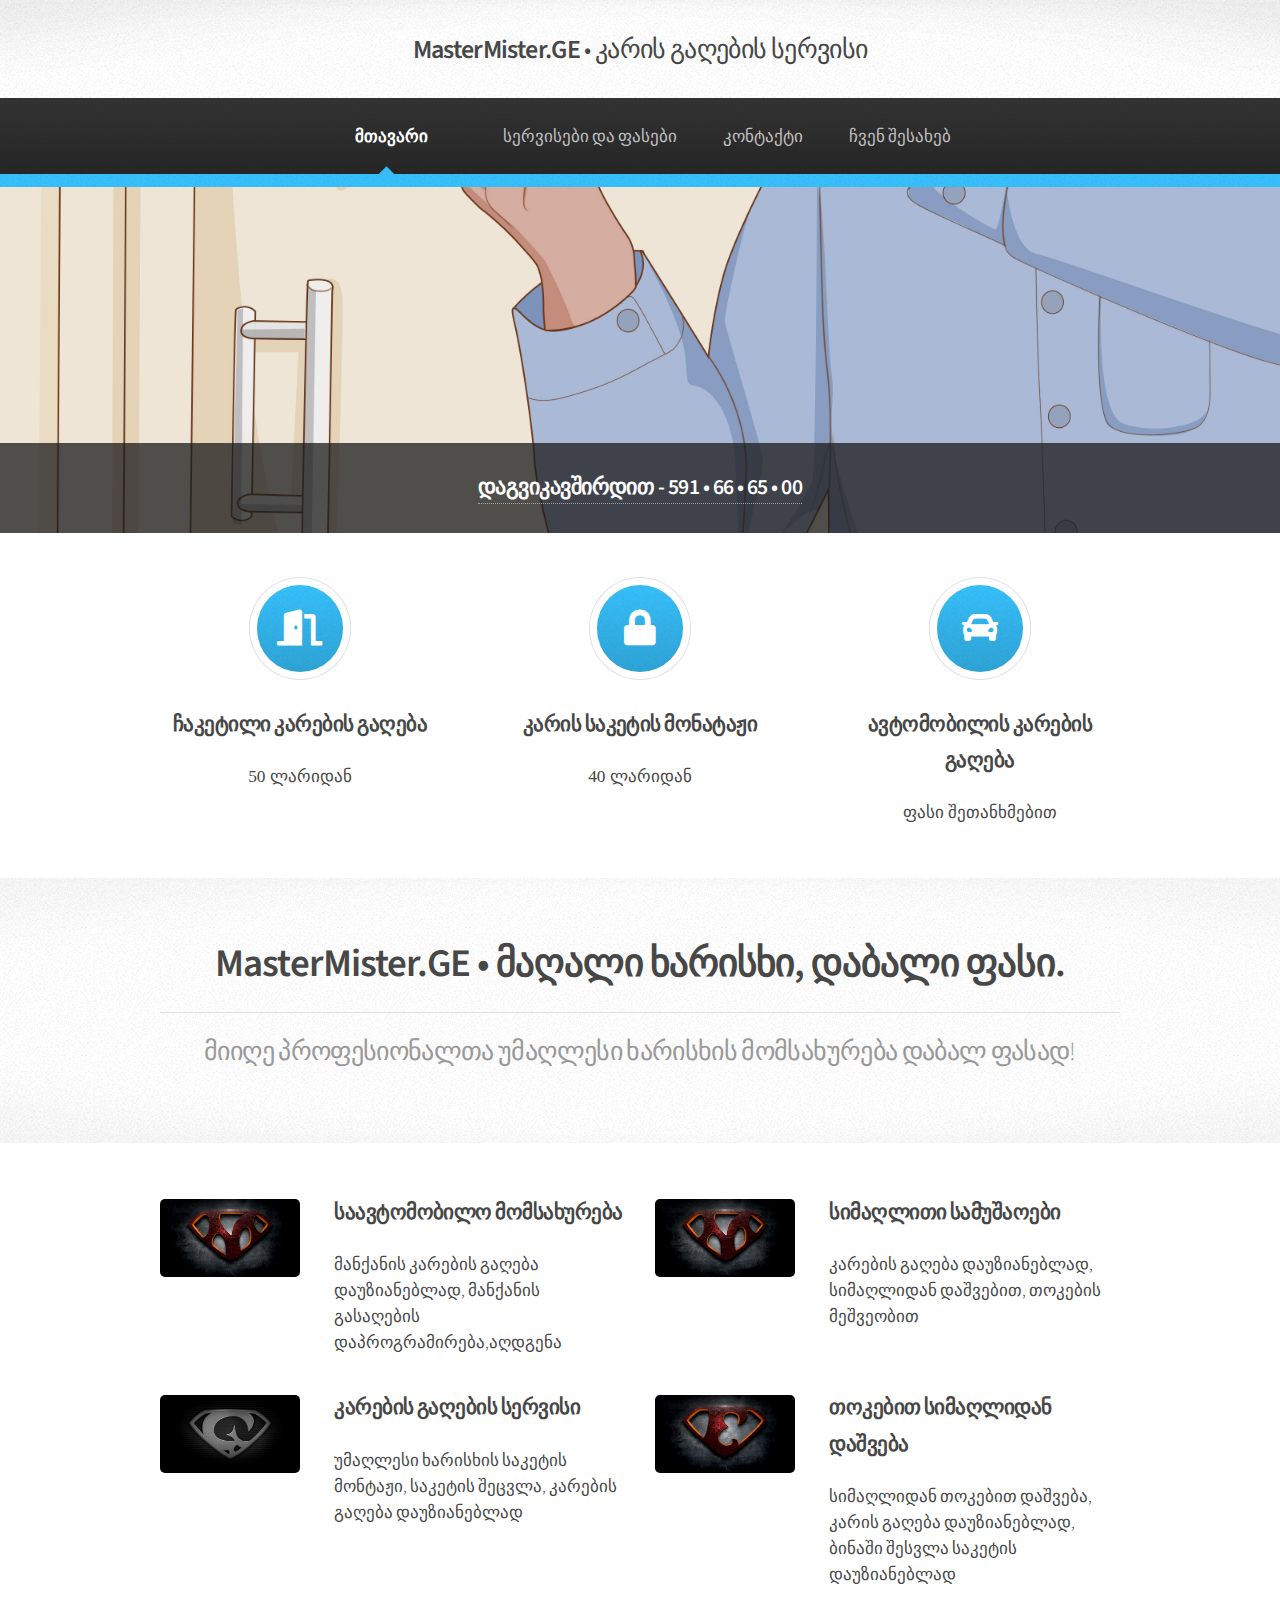
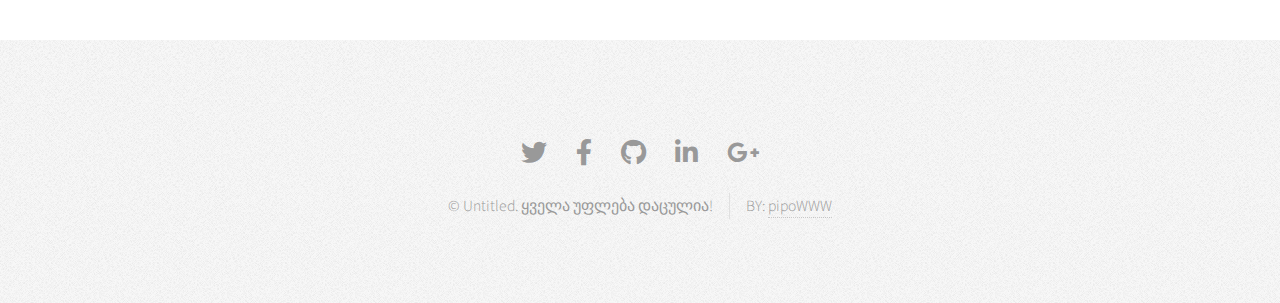
<file: index.html>
<!DOCTYPE HTML>

<html>
	<head>
		<title>MasterMister.GE • კარის გაღების სერვისი</title>
		<meta charset="utf-8" />
		<meta name="viewport" content="width=device-width, initial-scale=1, user-scalable=no" />
		<link rel="stylesheet" href="assets/css/main.css" />
	</head>
	<body class="is-preload">
		<div id="page-wrapper">

			<!-- Header -->
				<div id="header">

					<!-- Logo -->
						<h1><a href="index.html" id="logo">MasterMister.GE<em> • კარის გაღების სერვისი</em></a></h1>

					<!-- Nav -->
						<nav id="nav">
							<ul>
								<li class="current"><a href="index.html">მთავარი</a></li>
								<li>
									
								</li>
								<li><a href="left-sidebar.html">სერვისები და ფასები</a></li>
								<li><a href="right-sidebar.html">კონტაქტი</a></li>
								<li><a href="two-sidebar.html">ჩვენ შესახებ</a></li>
					
							</ul>
						</nav>

				</div>

			<!-- Banner -->
				<section id="banner">
					<header>
						<h2><a href="tel:591-66-65-00"> დაგვიკავშირდით   -   591 • 66 • 65 • 00 </a> </h2>
						
				
					</header>
				</section>

			<!-- Highlights -->
				<section class="wrapper style1">
					<div class="container">
						<div class="row gtr-200">
							<section class="col-4 col-12-narrower">
								<div class="box highlight">
									<i class="icon solid major fas fa-door-open"></i>
									<h3>ჩაკეტილი კარების გაღება</h3>
									<p style="font-family:Georgia, serif">50 ლარიდან</p>
								</div>
							</section>
							<section class="col-4 col-12-narrower">
								<div class="box highlight">
									<i class="icon solid major fas fa-lock"></i>
									<h3>კარის საკეტის მონატაჟი</h3>
									<p style="font-family:Georgia, serif">40 ლარიდან</p>
								</div>
							</section>
							<section class="col-4 col-12-narrower">
								<div class="box highlight">
									<i class="icon solid major fas fa-car"></i>
									<h3>ავტომობილის კარების გაღება</h3>
									<p style="font-family:Georgia, serif">ფასი შეთანხმებით</p>
								</div>
							</section>
						</div>
					</div>
				</section>

			<!-- Gigantic Heading -->
				<section class="wrapper style2">
					<div class="container">
						<header class="major">
							<h2>MasterMister.GE • მაღალი ხარისხი, დაბალი ფასი.</h2>
							<p>მიიღე პროფესიონალთა უმაღლესი ხარისხის მომსახურება დაბალ ფასად!</p>
						</header>
					</div>
				</section>

			<!-- Posts -->
				<section class="wrapper style1">
					<div class="container">
						<div class="row">
							<section class="col-6 col-12-narrower">
								<div class="box post">
									<a href="#" class="image left"><img src="images/unnamed.jpg" alt="" /></a>
									<div class="inner">
										<h3>საავტომობილო მომსახურება</h3>
										<p>მანქანის კარების გაღება დაუზიანებლად, მანქანის გასაღების დაპროგრამირება,აღდგენა</p>
									</div>
								</div>
							</section>
							<section class="col-6 col-12-narrower">
								<div class="box post">
									<a href="#" class="image left"><img src="images/unnamed.jpg" alt="" /></a>
									<div class="inner">
										<h3>სიმაღლითი სამუშაოები</h3>
										<p>კარების გაღება დაუზიანებლად, სიმაღლიდან დაშვებით, თოკების მეშვეობით</p>
									</div>
								</div>
							</section>
						</div>
						<div class="row">
							<section class="col-6 col-12-narrower">
								<div class="box post">
									<a href="#" class="image left"><img src="images/40-403049_g-letter-wallpapers-hd-g-letter-wallpaper-hd.jpg" alt="" /></a>
									<div class="inner">
										<h3>კარების გაღების სერვისი</h3>
										<p>უმაღლესი ხარისხის საკეტის მონტაჟი, საკეტის შეცვლა, კარების გაღება დაუზიანებლად</p>
									</div>
								</div>
							</section>
							<section class="col-6 col-12-narrower">
								<div class="box post">
									<a href="#" class="image left"><img src="images/wp2304652.jpg" alt="" /></a>
									<div class="inner">
										<h3>თოკებით სიმაღლიდან დაშვება</h3>
										<p>სიმაღლიდან თოკებით დაშვება, კარის გაღება დაუზიანებლად, ბინაში შესვლა საკეტის დაუზიანებლად</p>
									</div>
								</div>
							</section>
						</div>
					</div>
				</section>

			
			<!-- Footer -->
				<div id="footer">
					<div class="container">
						<div class="row">
							<section class="col-3 col-6-narrower col-12-mobilep">
								<ul class="links">
									
								</ul>
							</section>
							<section class="col-3 col-6-narrower col-12-mobilep">
								<ul class="links">
									
								</ul>
							</section>
							
						</div>
					</div>

					<!-- Icons -->
						<ul class="icons">
							<li><a href="#" class="icon brands fa-twitter"><span class="label">Twitter</span></a></li>
							<li><a href="#" class="icon brands fa-facebook-f"><span class="label">Facebook</span></a></li>
							<li><a href="#" class="icon brands fa-github"><span class="label">GitHub</span></a></li>
							<li><a href="#" class="icon brands fa-linkedin-in"><span class="label">LinkedIn</span></a></li>
							<li><a href="#" class="icon brands fa-google-plus-g"><span class="label">Google+</span></a></li>
						</ul>

					<!-- Copyright -->
						<div class="copyright">
							<ul class="menu">
								<li>&copy; Untitled. ყველა უფლება დაცულია!</li><li>BY: <a href="http://html5up.net">pipoWWW</a></li>
							</ul>
						</div>

				</div>

		</div>

		<!-- Scripts -->
			<script src="assets/js/jquery.min.js"></script>
			<script src="assets/js/jquery.dropotron.min.js"></script>
			<script src="assets/js/browser.min.js"></script>
			<script src="assets/js/breakpoints.min.js"></script>
			<script src="assets/js/util.js"></script>
			<script src="assets/js/main.js"></script>

	</body>
</html>
</file>
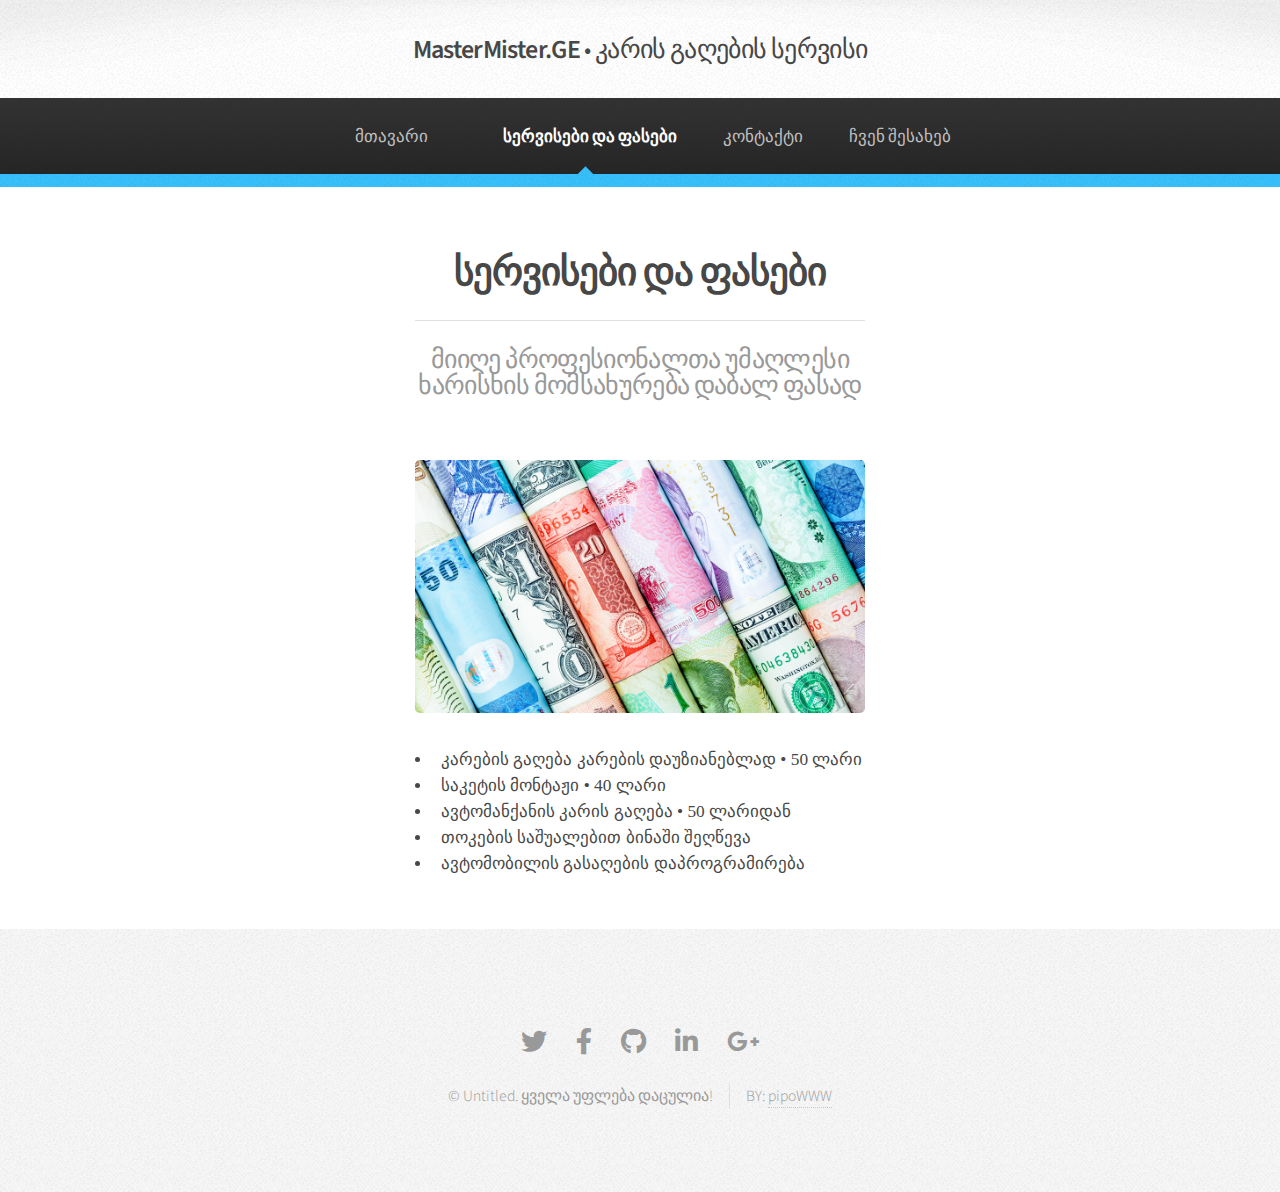
<file: left-sidebar.html>
<!DOCTYPE HTML>

<html>
	<head>
		<title>MasterMister.GE • კარის გაღების სერვისი</title>
		<meta charset="utf-8" />
		<meta name="viewport" content="width=device-width, initial-scale=1, user-scalable=no" />
		<link rel="stylesheet" href="assets/css/main.css" />
	</head>
	<body class="is-preload">
		<div id="page-wrapper">

			<!-- Header -->
			<div id="header">

				<!-- Logo -->
					<h1><a href="index.html" id="logo">MasterMister.GE<em> • კარის გაღების სერვისი</em></a></h1>

				<!-- Nav -->
					<nav id="nav">
						<ul>
							<li><a href="index.html">მთავარი</a></li>
							<li>
								
							</li>
							<li class="current"><a href="left-sidebar.html">სერვისები და ფასები</a></li>
							<li><a href="right-sidebar.html">კონტაქტი</a></li>
							<li><a href="two-sidebar.html">ჩვენ შესახებ</a></li>
						</ul>
					</nav>

			</div>

				<!-- Main -->
				<section class="wrapper style1">
					<div class="container">
						<div class="row gtr-200">
							<div class="col-3 col-12-narrower">
								<div id="sidebar1">

						

								</div>
							</div>
							<div class="col-6 col-12-narrower imp-narrower">
								<div id="content">

									<!-- Content -->

										<article>
											<header class="major">
												<h2>სერვისები და ფასები</h2>
												<p>მიიღე პროფესიონალთა უმაღლესი ხარისხის მომსახურება დაბალ ფასად</p>
											</header>

											<span class="image featured"><img src="images/2-23472_currency-wallpapers-q13h252-high-resolution-money-hd.jpg" alt="" /></span>

										    <ul>
												<li style="font-family: Cambria, Cochin, Georgia, Times, 'Times New Roman', serif;">კარების გაღება კარების დაუზიანებლად • 50 ლარი</li>
												<li style="font-family: Cambria, Cochin, Georgia, Times, 'Times New Roman', serif;">საკეტის მონტაჟი • 40 ლარი</li>
												<li style="font-family: Cambria, Cochin, Georgia, Times, 'Times New Roman', serif;">ავტომანქანის კარის გაღება • 50 ლარიდან</li>
												<li style="font-family: Cambria, Cochin, Georgia, Times, 'Times New Roman', serif;">თოკების საშუალებით ბინაში შეღწევა</li>
												<li style="font-family: Cambria, Cochin, Georgia, Times, 'Times New Roman', serif;">ავტომობილის გასაღების დაპროგრამირება</li>
											</ul>


											
										</article>

								</div>
							</div>
							<div class="col-3 col-12-narrower">
								<div id="sidebar2">

								

								</div>
							</div>
						</div>
					</div>
				</section>

			<!-- Footer -->
			<div id="footer">
				<div class="container">
					<div class="row">
						<section class="col-3 col-6-narrower col-12-mobilep">
							<ul class="links">
								
							</ul>
						</section>
						<section class="col-3 col-6-narrower col-12-mobilep">
							<ul class="links">
								
							</ul>
						</section>
						
					</div>
				</div>

				<!-- Icons -->
					<ul class="icons">
						<li><a href="#" class="icon brands fa-twitter"><span class="label">Twitter</span></a></li>
						<li><a href="#" class="icon brands fa-facebook-f"><span class="label">Facebook</span></a></li>
						<li><a href="#" class="icon brands fa-github"><span class="label">GitHub</span></a></li>
						<li><a href="#" class="icon brands fa-linkedin-in"><span class="label">LinkedIn</span></a></li>
						<li><a href="#" class="icon brands fa-google-plus-g"><span class="label">Google+</span></a></li>
					</ul>

				<!-- Copyright -->
					<div class="copyright">
						<ul class="menu">
							<li>&copy; Untitled. ყველა უფლება დაცულია!</li><li>BY: <a href="http://html5up.net">pipoWWW</a></li>
						</ul>
					</div>

			</div>

	</div>

	<!-- Scripts -->
		<script src="assets/js/jquery.min.js"></script>
		<script src="assets/js/jquery.dropotron.min.js"></script>
		<script src="assets/js/browser.min.js"></script>
		<script src="assets/js/breakpoints.min.js"></script>
		<script src="assets/js/util.js"></script>
		<script src="assets/js/main.js"></script>

</body>
</html>
</file>
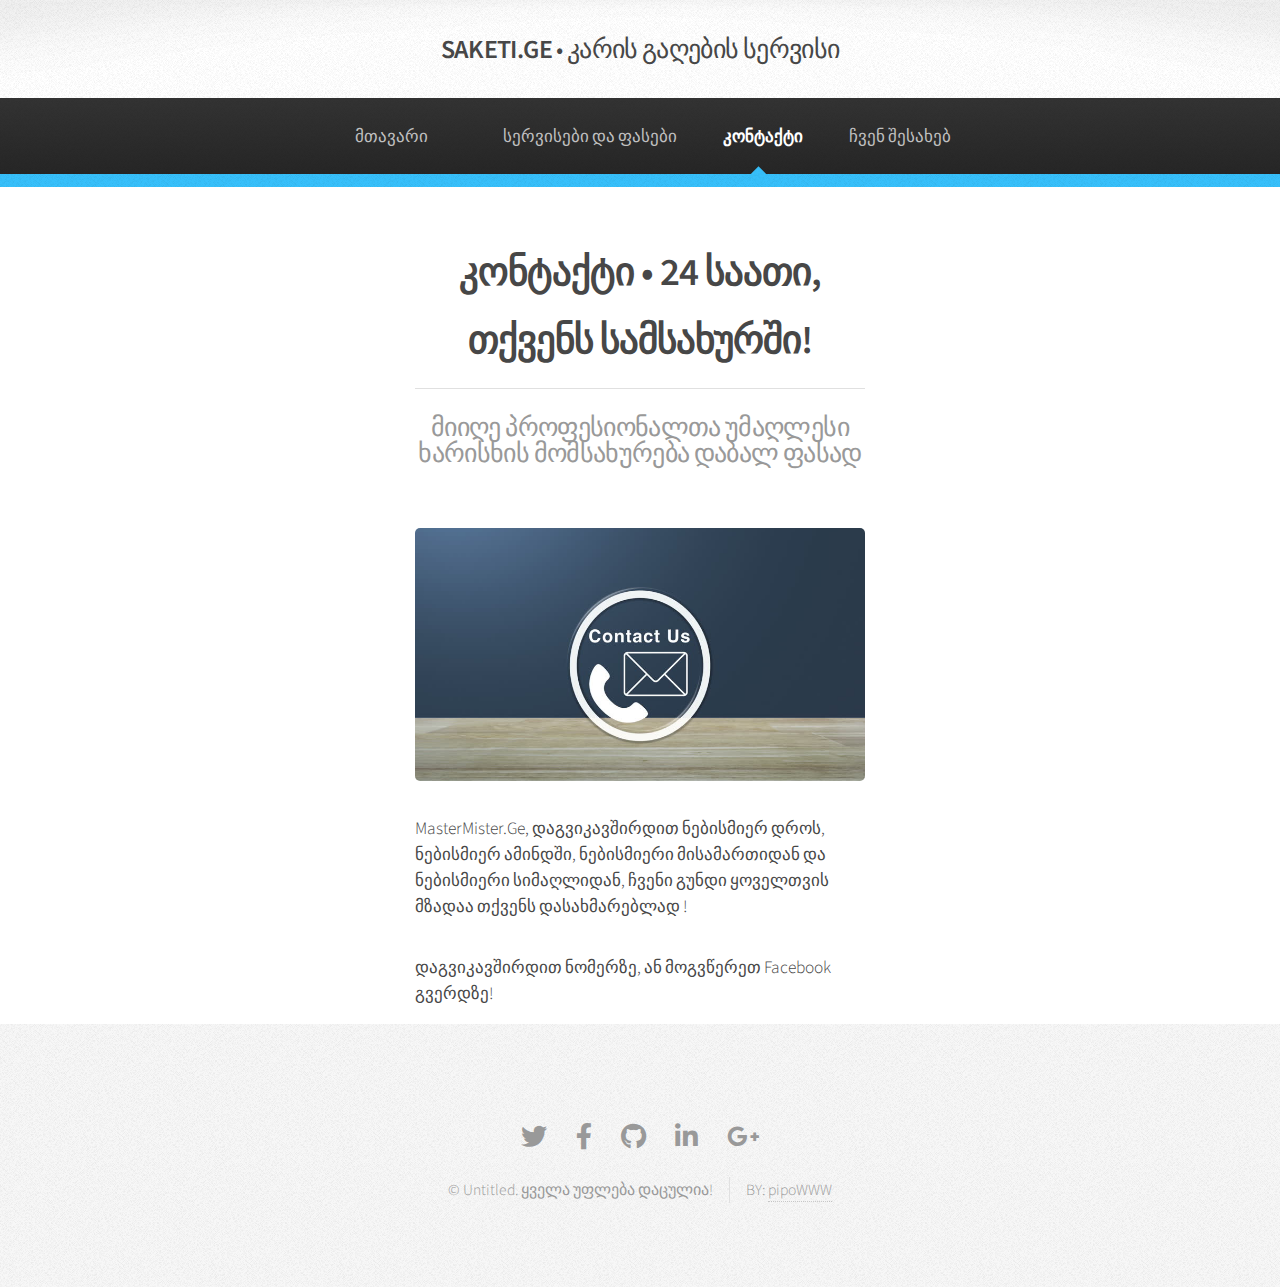
<file: right-sidebar.html>
<!DOCTYPE HTML>

<html>
	<head>
		<title>MasterMister.GE • კარის გაღების სერვისი</title>
		<meta charset="utf-8" />
		<meta name="viewport" content="width=device-width, initial-scale=1, user-scalable=no" />
		<link rel="stylesheet" href="assets/css/main.css" />
	</head>
	<body class="is-preload">
		<div id="page-wrapper">

			<!-- Header -->
			<div id="header">

				<!-- Logo -->
					<h1><a href="index.html" id="logo">SAKETI.GE<em> • კარის გაღების სერვისი</em></a></h1>

				<!-- Nav -->
					<nav id="nav">
						<ul>
							<li><a href="index.html">მთავარი</a></li>
							<li>

							</li>	
							<li><a href="left-sidebar.html">სერვისები და ფასები</a></li>
							<li class="current"><a href="right-sidebar.html">კონტაქტი</a></li>
							<li><a href="two-sidebar.html">ჩვენ შესახებ</a></li>
						
						</ul>
					</nav>

			</div>

				<!-- Main -->
				<section class="wrapper style1">
					<div class="container">
						<div class="row gtr-200">
							<div class="col-3 col-12-narrower">
								<div id="sidebar1">

								
								</div>
							</div>
							<div class="col-6 col-12-narrower imp-narrower">
								<div id="content">

									<!-- Content -->

										<article>
											<header class="major">
												<h2>კონტაქტი • 24 საათი, თქვენს სამსახურში!</h2>
												<p>მიიღე პროფესიონალთა უმაღლესი ხარისხის მომსახურება დაბალ ფასად</p>
											</header>

											<span class="image featured"><img src="images/contcatct.jpg" alt="" /></span>

											<p>MasterMister.Ge, დაგვიკავშირდით ნებისმიერ დროს, ნებისმიერ ამინდში, ნებისმიერი მისამართიდან და ნებისმიერი სიმაღლიდან, 
											ჩვენი გუნდი ყოველთვის მზადაა თქვენს დასახმარებლად !</p>
											
											<p3>დაგვიკავშირდით ნომერზე, ან მოგვწერეთ Facebook გვერდზე!</p3>
											
										</article>

								</div>
							</div>
							<div class="col-3 col-12-narrower">
								<div id="sidebar2">

								</div>
							</div>
						</div>
					</div>
				</section>

			<!-- Footer -->
			<div id="footer">
				<div class="container">
					<div class="row">
						<section class="col-3 col-6-narrower col-12-mobilep">
						
							<ul class="links">
								
							</ul>
						</section>
						<section class="col-3 col-6-narrower col-12-mobilep">
						
							<ul class="links">
								
							</ul>
						</section>
						
					</div>
				</div>

				<!-- Icons -->
					<ul class="icons">
						<li><a href="#" class="icon brands fa-twitter"><span class="label">Twitter</span></a></li>
						<li><a href="#" class="icon brands fa-facebook-f"><span class="label">Facebook</span></a></li>
						<li><a href="#" class="icon brands fa-github"><span class="label">GitHub</span></a></li>
						<li><a href="#" class="icon brands fa-linkedin-in"><span class="label">LinkedIn</span></a></li>
						<li><a href="#" class="icon brands fa-google-plus-g"><span class="label">Google+</span></a></li>
					</ul>

				<!-- Copyright -->
					<div class="copyright">
						<ul class="menu">
							<li>&copy; Untitled. ყველა უფლება დაცულია!</li><li>BY: <a href="http://html5up.net">pipoWWW</a></li>
						</ul>
					</div>

			</div>

	</div>

	<!-- Scripts -->
		<script src="assets/js/jquery.min.js"></script>
		<script src="assets/js/jquery.dropotron.min.js"></script>
		<script src="assets/js/browser.min.js"></script>
		<script src="assets/js/breakpoints.min.js"></script>
		<script src="assets/js/util.js"></script>
		<script src="assets/js/main.js"></script>

</body>
</html>
</file>
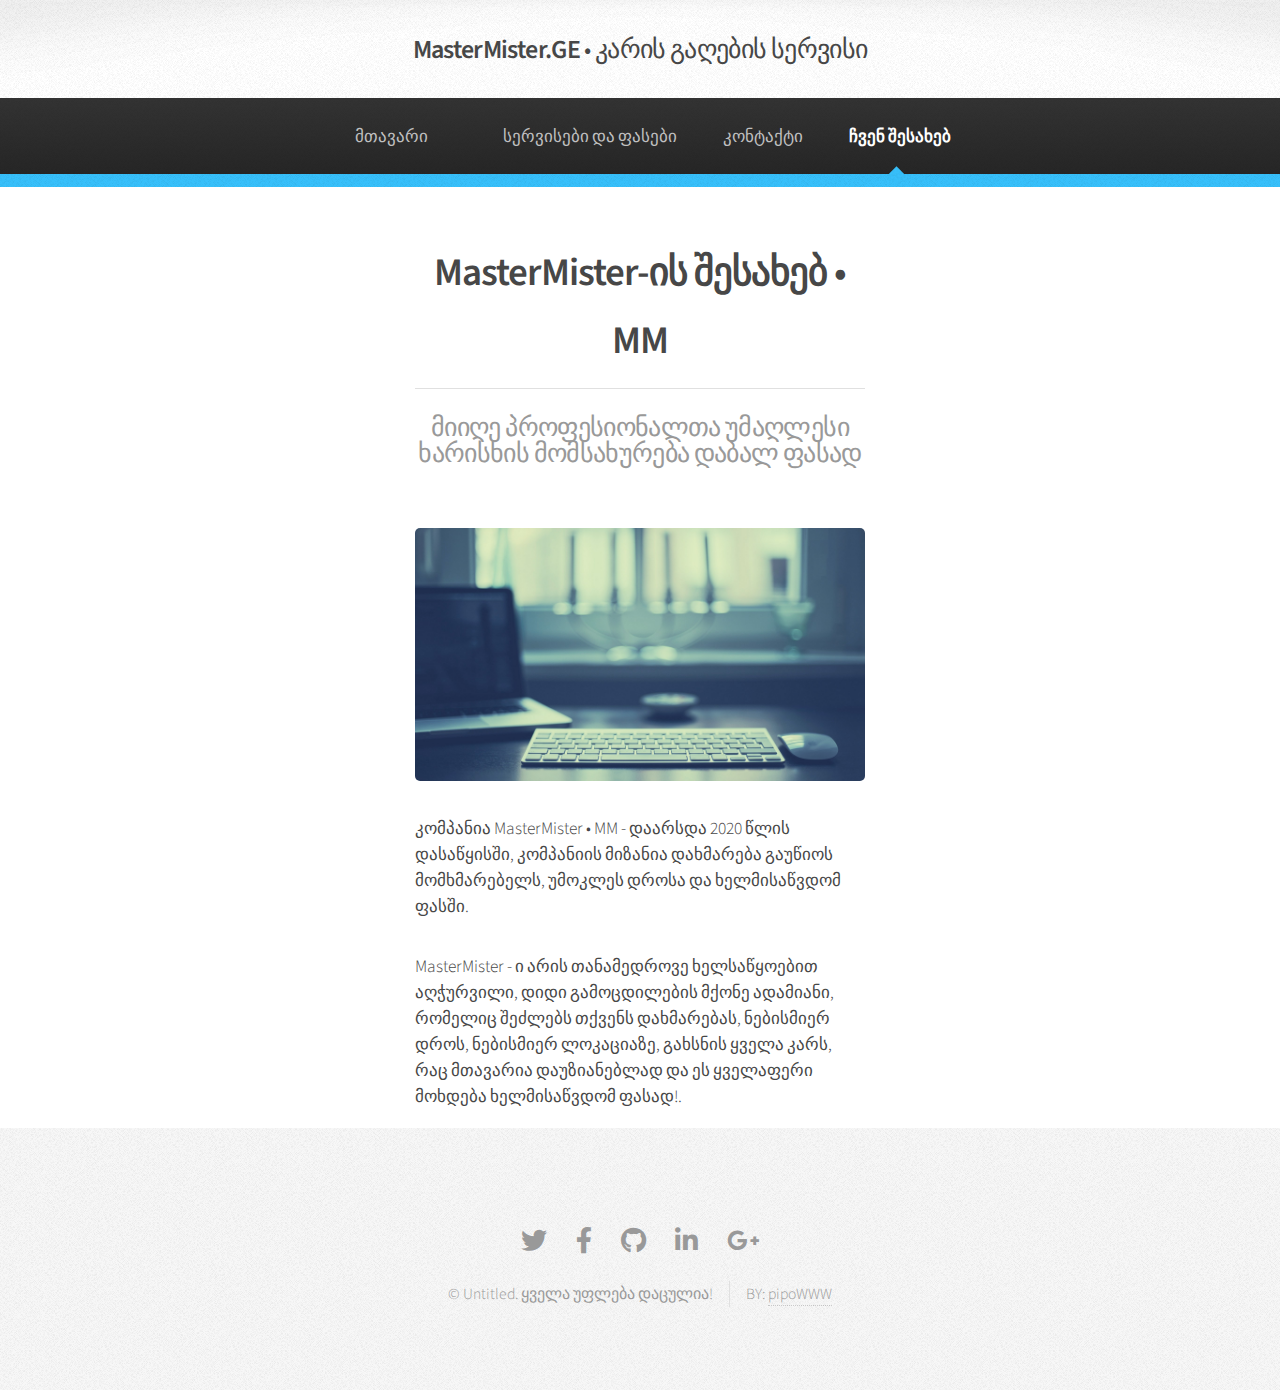
<file: two-sidebar.html>
<!DOCTYPE HTML>

<html>
	<head>
		<title>MasterMister.GE • კარის გაღების სერვისი</title>
		<meta charset="utf-8" />
		<meta name="viewport" content="width=device-width, initial-scale=1, user-scalable=no" />
		<link rel="stylesheet" href="assets/css/main.css" />
	</head>
	<body class="is-preload">
		<div id="page-wrapper">

			<!-- Header -->
			<div id="header">

				<!-- Logo -->
					<h1><a href="index.html" id="logo">MasterMister.GE<em> • კარის გაღების სერვისი</em></a></h1>

				<!-- Nav -->
					<nav id="nav">
						<ul>
							<li><a href="index.html">მთავარი</a></li>
							<li>
								
							</li>
							<li><a href="left-sidebar.html">სერვისები და ფასები</a></li>
							<li><a href="right-sidebar.html">კონტაქტი</a></li>
							<li class="current"><a href="two-sidebar.html">ჩვენ შესახებ</a></li>
						</ul>
					</nav>

			</div>

			<!-- Main -->
				<section class="wrapper style1">
					<div class="container">
						<div class="row gtr-200">
							<div class="col-3 col-12-narrower">
								<div id="sidebar1">

								

								</div>
							</div>
							<div class="col-6 col-12-narrower imp-narrower">
								<div id="content">

									<!-- Content -->

										<article>
											<header class="major">
												<h2>MasterMister-ის შესახებ • MM</h2>
												<p>მიიღე პროფესიონალთა უმაღლესი ხარისხის მომსახურება დაბალ ფასად</p>
											</header>

											<span class="image featured"><img src="images/about us.jpg" alt="" /></span>
											<p>
												კომპანია MasterMister • MM - დაარსდა 2020 წლის დასაწყისში, კომპანიის მიზანია დახმარება გაუწიოს მომხმარებელს, უმოკლეს დროსა და ხელმისაწვდომ ფასში.
												
											</p>
											<p2>
												MasterMister - ი არის თანამედროვე ხელსაწყოებით აღჭურვილი, დიდი გამოცდილების მქონე ადამიანი, რომელიც შეძლებს თქვენს დახმარებას, ნებისმიერ დროს, ნებისმიერ ლოკაციაზე, გახსნის ყველა კარს, რაც მთავარია დაუზიანებლად და ეს ყველაფერი მოხდება ხელმისაწვდომ ფასად!.
											</p2>
										</article>

								</div>
							</div>
							<div class="col-3 col-12-narrower">
								<div id="sidebar2">

									

								</div>
							</div>
						</div>
					</div>
				</section>

			<!-- Footer -->
			<div id="footer">
				<div class="container">
					<div class="row">
						<section class="col-3 col-6-narrower col-12-mobilep">
							<ul class="links">
								
							</ul>
						</section>
						<section class="col-3 col-6-narrower col-12-mobilep">
							<ul class="links">
								
							</ul>
						</section>
						
					</div>
				</div>

				<!-- Icons -->
					<ul class="icons">
						<li><a href="#" class="icon brands fa-twitter"><span class="label">Twitter</span></a></li>
						<li><a href="#" class="icon brands fa-facebook-f"><span class="label">Facebook</span></a></li>
						<li><a href="#" class="icon brands fa-github"><span class="label">GitHub</span></a></li>
						<li><a href="#" class="icon brands fa-linkedin-in"><span class="label">LinkedIn</span></a></li>
						<li><a href="#" class="icon brands fa-google-plus-g"><span class="label">Google+</span></a></li>
					</ul>

				<!-- Copyright -->
					<div class="copyright">
						<ul class="menu">
							<li>&copy; Untitled. ყველა უფლება დაცულია!</li><li>BY: <a href="http://html5up.net">pipoWWW</a></li>
						</ul>
					</div>

			</div>

	</div>

	<!-- Scripts -->
		<script src="assets/js/jquery.min.js"></script>
		<script src="assets/js/jquery.dropotron.min.js"></script>
		<script src="assets/js/browser.min.js"></script>
		<script src="assets/js/breakpoints.min.js"></script>
		<script src="assets/js/util.js"></script>
		<script src="assets/js/main.js"></script>

</body>
</html>
</file>
<file: assets/css/main.css>
@import url("fontawesome-all.min.css");
@import url("https://fonts.googleapis.com/css?family=Source+Sans+Pro:300,300italic,600,600italic");

/*
	Arcana by HTML5 UP
	html5up.net | @ajlkn
	Free for personal and commercial use under the CCA 3.0 license (html5up.net/license)
*/

html, body, div, span, applet, object,
iframe, h1, h2, h3, h4, h5, h6, p, blockquote,
pre, a, abbr, acronym, address, big, cite,
code, del, dfn, em, img, ins, kbd, q, s, samp,
small, strike, strong, sub, sup, tt, var, b,
u, i, center, dl, dt, dd, ol, ul, li, fieldset,
form, label, legend, table, caption, tbody,
tfoot, thead, tr, th, td, article, aside,
canvas, details, embed, figure, figcaption,
footer, header, hgroup, menu, nav, output, ruby,
section, summary, time, mark, audio, video {
	margin: 0;
	padding: 0;
	border: 0;
	font-size: 100%;
	font: inherit;
	vertical-align: baseline;}

article, aside, details, figcaption, figure,
footer, header, hgroup, menu, nav, section {
	display: block;}

body {
	line-height: 1;
}

ol, ul {
	list-style: none;
}

blockquote, q {
	quotes: none;
}

	blockquote:before, blockquote:after, q:before, q:after {
		content: '';
		content: none;
	}

table {
	border-collapse: collapse;
	border-spacing: 0;
}

body {
	-webkit-text-size-adjust: none;
}

mark {
	background-color: transparent;
	color: inherit;
}

input::-moz-focus-inner {
	border: 0;
	padding: 0;
}

input, select, textarea {
	-moz-appearance: none;
	-webkit-appearance: none;
	-ms-appearance: none;
	appearance: none;
}

/* Basic */

	html {
		box-sizing: border-box;
	}

	*, *:before, *:after {
		box-sizing: inherit;
	}

	body {
		background: #f7f7f7 url("images/bg01.png");
	}

		body.is-preload *, body.is-preload *:before, body.is-preload *:after {
			-moz-animation: none !important;
			-webkit-animation: none !important;
			-ms-animation: none !important;
			animation: none !important;
			-moz-transition: none !important;
			-webkit-transition: none !important;
			-ms-transition: none !important;
			transition: none !important;
		}

	body, input, select, textarea {
		color: #474747;
		font-family: 'Source Sans Pro', sans-serif;
		font-size: 16pt;
		font-weight: 300;
		line-height: 1.65em;
	}

	a {
		-moz-transition: color 0.2s ease-in-out, border-color 0.2s ease-in-out, opacity 0.2s ease-in-out;
		-webkit-transition: color 0.2s ease-in-out, border-color 0.2s ease-in-out, opacity 0.2s ease-in-out;
		-ms-transition: color 0.2s ease-in-out, border-color 0.2s ease-in-out, opacity 0.2s ease-in-out;
		transition: color 0.2s ease-in-out, border-color 0.2s ease-in-out, opacity 0.2s ease-in-out;
		color: #37c0fb;
		text-decoration: none;
		border-bottom: dotted 1px;
	}

		a:hover {
			color: #37c0fb;
			border-bottom-color: transparent;
		}

	strong, b {
		font-weight: 600;
	}

	em, i {
		font-style: italic;
	}

	p, ul, ol, dl, table, blockquote {
		margin: 0 0 2em 0;
	}

	h1, h2, h3, h4, h5, h6 {
		color: inherit;
		font-weight: 600;
		line-height: 1.75em;
		margin-bottom: 1em;
	}

		h1 a, h2 a, h3 a, h4 a, h5 a, h6 a {
			color: inherit;
			text-decoration: none;
		}

		h1 em, h2 em, h3 em, h4 em, h5 em, h6 em {
			font-style: normal;
			font-weight: 300;
		}

	h2 {
		font-size: 1.75em;
		letter-spacing: -0.025em;
	}

	h3 {
		font-size: 1.2em;
		letter-spacing: -0.025em;
	}

	sub {
		font-size: 0.8em;
		position: relative;
		top: 0.5em;
	}

	sup {
		font-size: 0.8em;
		position: relative;
		top: -0.5em;
	}

	hr {
		border-top: solid 1px #e0e0e0;
		border: 0;
		margin-bottom: 1.5em;
	}

	blockquote {
		border-left: solid 0.5em #e0e0e0;
		font-style: italic;
		padding: 1em 0 1em 2em;
	}

/* Container */

	.container {
		margin: 0 auto;
		max-width: 100%;
		width: 1400px;
	}

		@media screen and (max-width: 1680px) {

			.container {
				width: 1200px;
			}

		}

		@media screen and (max-width: 1280px) {

			.container {
				width: 960px;
			}

		}

		@media screen and (max-width: 980px) {

			.container {
				width: 95%;
			}

		}

		@media screen and (max-width: 840px) {

			.container {
				width: 95%;
			}

		}

		@media screen and (max-width: 736px) {

			.container {
				width: 90%;
			}

		}

		@media screen and (max-width: 480px) {

			.container {
				width: 100%;
			}

		}

/* Row */

	.row {
		display: flex;
		flex-wrap: wrap;
		box-sizing: border-box;
		align-items: stretch;
	}

		.row > * {
			box-sizing: border-box;
		}

		.row.gtr-uniform > * > :last-child {
			margin-bottom: 0;
		}

		.row.aln-left {
			justify-content: flex-start;
		}

		.row.aln-center {
			justify-content: center;
		}

		.row.aln-right {
			justify-content: flex-end;
		}

		.row.aln-top {
			align-items: flex-start;
		}

		.row.aln-middle {
			align-items: center;
		}

		.row.aln-bottom {
			align-items: flex-end;
		}

		.row > .imp {
			order: -1;
		}

		.row > .col-1 {
			width: 8.33333%;
		}

		.row > .off-1 {
			margin-left: 8.33333%;
		}

		.row > .col-2 {
			width: 16.66667%;
		}

		.row > .off-2 {
			margin-left: 16.66667%;
		}

		.row > .col-3 {
			width: 25%;
		}

		.row > .off-3 {
			margin-left: 25%;
		}

		.row > .col-4 {
			width: 33.33333%;
		}

		.row > .off-4 {
			margin-left: 33.33333%;
		}

		.row > .col-5 {
			width: 41.66667%;
		}

		.row > .off-5 {
			margin-left: 41.66667%;
		}

		.row > .col-6 {
			width: 50%;
		}

		.row > .off-6 {
			margin-left: 50%;
		}

		.row > .col-7 {
			width: 58.33333%;
		}

		.row > .off-7 {
			margin-left: 58.33333%;
		}

		.row > .col-8 {
			width: 66.66667%;
		}

		.row > .off-8 {
			margin-left: 66.66667%;
		}

		.row > .col-9 {
			width: 75%;
		}

		.row > .off-9 {
			margin-left: 75%;
		}

		.row > .col-10 {
			width: 83.33333%;
		}

		.row > .off-10 {
			margin-left: 83.33333%;
		}

		.row > .col-11 {
			width: 91.66667%;
		}

		.row > .off-11 {
			margin-left: 91.66667%;
		}

		.row > .col-12 {
			width: 100%;
		}

		.row > .off-12 {
			margin-left: 100%;
		}

		.row.gtr-0 {
			margin-top: 0px;
			margin-left: 0px;
		}

			.row.gtr-0 > * {
				padding: 0px 0 0 0px;
			}

			.row.gtr-0.gtr-uniform {
				margin-top: 0px;
			}

				.row.gtr-0.gtr-uniform > * {
					padding-top: 0px;
				}

		.row.gtr-25 {
			margin-top: -12.5px;
			margin-left: -12.5px;
		}

			.row.gtr-25 > * {
				padding: 12.5px 0 0 12.5px;
			}

			.row.gtr-25.gtr-uniform {
				margin-top: -12.5px;
			}

				.row.gtr-25.gtr-uniform > * {
					padding-top: 12.5px;
				}

		.row.gtr-50 {
			margin-top: -25px;
			margin-left: -25px;
		}

			.row.gtr-50 > * {
				padding: 25px 0 0 25px;
			}

			.row.gtr-50.gtr-uniform {
				margin-top: -25px;
			}

				.row.gtr-50.gtr-uniform > * {
					padding-top: 25px;
				}

		.row {
			margin-top: -50px;
			margin-left: -50px;
		}

			.row > * {
				padding: 50px 0 0 50px;
			}

			.row.gtr-uniform {
				margin-top: -50px;
			}

				.row.gtr-uniform > * {
					padding-top: 50px;
				}

		.row.gtr-150 {
			margin-top: -75px;
			margin-left: -75px;
		}

			.row.gtr-150 > * {
				padding: 75px 0 0 75px;
			}

			.row.gtr-150.gtr-uniform {
				margin-top: -75px;
			}

				.row.gtr-150.gtr-uniform > * {
					padding-top: 75px;
				}

		.row.gtr-200 {
			margin-top: -100px;
			margin-left: -100px;
		}

			.row.gtr-200 > * {
				padding: 100px 0 0 100px;
			}

			.row.gtr-200.gtr-uniform {
				margin-top: -100px;
			}

				.row.gtr-200.gtr-uniform > * {
					padding-top: 100px;
				}

		@media screen and (max-width: 1680px) {

			.row {
				display: flex;
				flex-wrap: wrap;
				box-sizing: border-box;
				align-items: stretch;
			}

				.row > * {
					box-sizing: border-box;
				}

				.row.gtr-uniform > * > :last-child {
					margin-bottom: 0;
				}

				.row.aln-left {
					justify-content: flex-start;
				}

				.row.aln-center {
					justify-content: center;
				}

				.row.aln-right {
					justify-content: flex-end;
				}

				.row.aln-top {
					align-items: flex-start;
				}

				.row.aln-middle {
					align-items: center;
				}

				.row.aln-bottom {
					align-items: flex-end;
				}

				.row > .imp-wide {
					order: -1;
				}

				.row > .col-1-wide {
					width: 8.33333%;
				}

				.row > .off-1-wide {
					margin-left: 8.33333%;
				}

				.row > .col-2-wide {
					width: 16.66667%;
				}

				.row > .off-2-wide {
					margin-left: 16.66667%;
				}

				.row > .col-3-wide {
					width: 25%;
				}

				.row > .off-3-wide {
					margin-left: 25%;
				}

				.row > .col-4-wide {
					width: 33.33333%;
				}

				.row > .off-4-wide {
					margin-left: 33.33333%;
				}

				.row > .col-5-wide {
					width: 41.66667%;
				}

				.row > .off-5-wide {
					margin-left: 41.66667%;
				}

				.row > .col-6-wide {
					width: 50%;
				}

				.row > .off-6-wide {
					margin-left: 50%;
				}

				.row > .col-7-wide {
					width: 58.33333%;
				}

				.row > .off-7-wide {
					margin-left: 58.33333%;
				}

				.row > .col-8-wide {
					width: 66.66667%;
				}

				.row > .off-8-wide {
					margin-left: 66.66667%;
				}

				.row > .col-9-wide {
					width: 75%;
				}

				.row > .off-9-wide {
					margin-left: 75%;
				}

				.row > .col-10-wide {
					width: 83.33333%;
				}

				.row > .off-10-wide {
					margin-left: 83.33333%;
				}

				.row > .col-11-wide {
					width: 91.66667%;
				}

				.row > .off-11-wide {
					margin-left: 91.66667%;
				}

				.row > .col-12-wide {
					width: 100%;
				}

				.row > .off-12-wide {
					margin-left: 100%;
				}

				.row.gtr-0 {
					margin-top: 0px;
					margin-left: 0px;
				}

					.row.gtr-0 > * {
						padding: 0px 0 0 0px;
					}

					.row.gtr-0.gtr-uniform {
						margin-top: 0px;
					}

						.row.gtr-0.gtr-uniform > * {
							padding-top: 0px;
						}

				.row.gtr-25 {
					margin-top: -10px;
					margin-left: -10px;
				}

					.row.gtr-25 > * {
						padding: 10px 0 0 10px;
					}

					.row.gtr-25.gtr-uniform {
						margin-top: -10px;
					}

						.row.gtr-25.gtr-uniform > * {
							padding-top: 10px;
						}

				.row.gtr-50 {
					margin-top: -20px;
					margin-left: -20px;
				}

					.row.gtr-50 > * {
						padding: 20px 0 0 20px;
					}

					.row.gtr-50.gtr-uniform {
						margin-top: -20px;
					}

						.row.gtr-50.gtr-uniform > * {
							padding-top: 20px;
						}

				.row {
					margin-top: -40px;
					margin-left: -40px;
				}

					.row > * {
						padding: 40px 0 0 40px;
					}

					.row.gtr-uniform {
						margin-top: -40px;
					}

						.row.gtr-uniform > * {
							padding-top: 40px;
						}

				.row.gtr-150 {
					margin-top: -60px;
					margin-left: -60px;
				}

					.row.gtr-150 > * {
						padding: 60px 0 0 60px;
					}

					.row.gtr-150.gtr-uniform {
						margin-top: -60px;
					}

						.row.gtr-150.gtr-uniform > * {
							padding-top: 60px;
						}

				.row.gtr-200 {
					margin-top: -80px;
					margin-left: -80px;
				}

					.row.gtr-200 > * {
						padding: 80px 0 0 80px;
					}

					.row.gtr-200.gtr-uniform {
						margin-top: -80px;
					}

						.row.gtr-200.gtr-uniform > * {
							padding-top: 80px;
						}

		}

		@media screen and (max-width: 1280px) {

			.row {
				display: flex;
				flex-wrap: wrap;
				box-sizing: border-box;
				align-items: stretch;
			}

				.row > * {
					box-sizing: border-box;
				}

				.row.gtr-uniform > * > :last-child {
					margin-bottom: 0;
				}

				.row.aln-left {
					justify-content: flex-start;
				}

				.row.aln-center {
					justify-content: center;
				}

				.row.aln-right {
					justify-content: flex-end;
				}

				.row.aln-top {
					align-items: flex-start;
				}

				.row.aln-middle {
					align-items: center;
				}

				.row.aln-bottom {
					align-items: flex-end;
				}

				.row > .imp-normal {
					order: -1;
				}

				.row > .col-1-normal {
					width: 8.33333%;
				}

				.row > .off-1-normal {
					margin-left: 8.33333%;
				}

				.row > .col-2-normal {
					width: 16.66667%;
				}

				.row > .off-2-normal {
					margin-left: 16.66667%;
				}

				.row > .col-3-normal {
					width: 25%;
				}

				.row > .off-3-normal {
					margin-left: 25%;
				}

				.row > .col-4-normal {
					width: 33.33333%;
				}

				.row > .off-4-normal {
					margin-left: 33.33333%;
				}

				.row > .col-5-normal {
					width: 41.66667%;
				}

				.row > .off-5-normal {
					margin-left: 41.66667%;
				}

				.row > .col-6-normal {
					width: 50%;
				}

				.row > .off-6-normal {
					margin-left: 50%;
				}

				.row > .col-7-normal {
					width: 58.33333%;
				}

				.row > .off-7-normal {
					margin-left: 58.33333%;
				}

				.row > .col-8-normal {
					width: 66.66667%;
				}

				.row > .off-8-normal {
					margin-left: 66.66667%;
				}

				.row > .col-9-normal {
					width: 75%;
				}

				.row > .off-9-normal {
					margin-left: 75%;
				}

				.row > .col-10-normal {
					width: 83.33333%;
				}

				.row > .off-10-normal {
					margin-left: 83.33333%;
				}

				.row > .col-11-normal {
					width: 91.66667%;
				}

				.row > .off-11-normal {
					margin-left: 91.66667%;
				}

				.row > .col-12-normal {
					width: 100%;
				}

				.row > .off-12-normal {
					margin-left: 100%;
				}

				.row.gtr-0 {
					margin-top: 0px;
					margin-left: 0px;
				}

					.row.gtr-0 > * {
						padding: 0px 0 0 0px;
					}

					.row.gtr-0.gtr-uniform {
						margin-top: 0px;
					}

						.row.gtr-0.gtr-uniform > * {
							padding-top: 0px;
						}

				.row.gtr-25 {
					margin-top: -7.5px;
					margin-left: -7.5px;
				}

					.row.gtr-25 > * {
						padding: 7.5px 0 0 7.5px;
					}

					.row.gtr-25.gtr-uniform {
						margin-top: -7.5px;
					}

						.row.gtr-25.gtr-uniform > * {
							padding-top: 7.5px;
						}

				.row.gtr-50 {
					margin-top: -15px;
					margin-left: -15px;
				}

					.row.gtr-50 > * {
						padding: 15px 0 0 15px;
					}

					.row.gtr-50.gtr-uniform {
						margin-top: -15px;
					}

						.row.gtr-50.gtr-uniform > * {
							padding-top: 15px;
						}

				.row {
					margin-top: -30px;
					margin-left: -30px;
				}

					.row > * {
						padding: 30px 0 0 30px;
					}

					.row.gtr-uniform {
						margin-top: -30px;
					}

						.row.gtr-uniform > * {
							padding-top: 30px;
						}

				.row.gtr-150 {
					margin-top: -45px;
					margin-left: -45px;
				}

					.row.gtr-150 > * {
						padding: 45px 0 0 45px;
					}

					.row.gtr-150.gtr-uniform {
						margin-top: -45px;
					}

						.row.gtr-150.gtr-uniform > * {
							padding-top: 45px;
						}

				.row.gtr-200 {
					margin-top: -60px;
					margin-left: -60px;
				}

					.row.gtr-200 > * {
						padding: 60px 0 0 60px;
					}

					.row.gtr-200.gtr-uniform {
						margin-top: -60px;
					}

						.row.gtr-200.gtr-uniform > * {
							padding-top: 60px;
						}

		}

		@media screen and (max-width: 980px) {

			.row {
				display: flex;
				flex-wrap: wrap;
				box-sizing: border-box;
				align-items: stretch;
			}

				.row > * {
					box-sizing: border-box;
				}

				.row.gtr-uniform > * > :last-child {
					margin-bottom: 0;
				}

				.row.aln-left {
					justify-content: flex-start;
				}

				.row.aln-center {
					justify-content: center;
				}

				.row.aln-right {
					justify-content: flex-end;
				}

				.row.aln-top {
					align-items: flex-start;
				}

				.row.aln-middle {
					align-items: center;
				}

				.row.aln-bottom {
					align-items: flex-end;
				}

				.row > .imp-narrow {
					order: -1;
				}

				.row > .col-1-narrow {
					width: 8.33333%;
				}

				.row > .off-1-narrow {
					margin-left: 8.33333%;
				}

				.row > .col-2-narrow {
					width: 16.66667%;
				}

				.row > .off-2-narrow {
					margin-left: 16.66667%;
				}

				.row > .col-3-narrow {
					width: 25%;
				}

				.row > .off-3-narrow {
					margin-left: 25%;
				}

				.row > .col-4-narrow {
					width: 33.33333%;
				}

				.row > .off-4-narrow {
					margin-left: 33.33333%;
				}

				.row > .col-5-narrow {
					width: 41.66667%;
				}

				.row > .off-5-narrow {
					margin-left: 41.66667%;
				}

				.row > .col-6-narrow {
					width: 50%;
				}

				.row > .off-6-narrow {
					margin-left: 50%;
				}

				.row > .col-7-narrow {
					width: 58.33333%;
				}

				.row > .off-7-narrow {
					margin-left: 58.33333%;
				}

				.row > .col-8-narrow {
					width: 66.66667%;
				}

				.row > .off-8-narrow {
					margin-left: 66.66667%;
				}

				.row > .col-9-narrow {
					width: 75%;
				}

				.row > .off-9-narrow {
					margin-left: 75%;
				}

				.row > .col-10-narrow {
					width: 83.33333%;
				}

				.row > .off-10-narrow {
					margin-left: 83.33333%;
				}

				.row > .col-11-narrow {
					width: 91.66667%;
				}

				.row > .off-11-narrow {
					margin-left: 91.66667%;
				}

				.row > .col-12-narrow {
					width: 100%;
				}

				.row > .off-12-narrow {
					margin-left: 100%;
				}

				.row.gtr-0 {
					margin-top: 0px;
					margin-left: 0px;
				}

					.row.gtr-0 > * {
						padding: 0px 0 0 0px;
					}

					.row.gtr-0.gtr-uniform {
						margin-top: 0px;
					}

						.row.gtr-0.gtr-uniform > * {
							padding-top: 0px;
						}

				.row.gtr-25 {
					margin-top: -7.5px;
					margin-left: -7.5px;
				}

					.row.gtr-25 > * {
						padding: 7.5px 0 0 7.5px;
					}

					.row.gtr-25.gtr-uniform {
						margin-top: -7.5px;
					}

						.row.gtr-25.gtr-uniform > * {
							padding-top: 7.5px;
						}

				.row.gtr-50 {
					margin-top: -15px;
					margin-left: -15px;
				}

					.row.gtr-50 > * {
						padding: 15px 0 0 15px;
					}

					.row.gtr-50.gtr-uniform {
						margin-top: -15px;
					}

						.row.gtr-50.gtr-uniform > * {
							padding-top: 15px;
						}

				.row {
					margin-top: -30px;
					margin-left: -30px;
				}

					.row > * {
						padding: 30px 0 0 30px;
					}

					.row.gtr-uniform {
						margin-top: -30px;
					}

						.row.gtr-uniform > * {
							padding-top: 30px;
						}

				.row.gtr-150 {
					margin-top: -45px;
					margin-left: -45px;
				}

					.row.gtr-150 > * {
						padding: 45px 0 0 45px;
					}

					.row.gtr-150.gtr-uniform {
						margin-top: -45px;
					}

						.row.gtr-150.gtr-uniform > * {
							padding-top: 45px;
						}

				.row.gtr-200 {
					margin-top: -60px;
					margin-left: -60px;
				}

					.row.gtr-200 > * {
						padding: 60px 0 0 60px;
					}

					.row.gtr-200.gtr-uniform {
						margin-top: -60px;
					}

						.row.gtr-200.gtr-uniform > * {
							padding-top: 60px;
						}

		}

		@media screen and (max-width: 840px) {

			.row {
				display: flex;
				flex-wrap: wrap;
				box-sizing: border-box;
				align-items: stretch;
			}

				.row > * {
					box-sizing: border-box;
				}

				.row.gtr-uniform > * > :last-child {
					margin-bottom: 0;
				}

				.row.aln-left {
					justify-content: flex-start;
				}

				.row.aln-center {
					justify-content: center;
				}

				.row.aln-right {
					justify-content: flex-end;
				}

				.row.aln-top {
					align-items: flex-start;
				}

				.row.aln-middle {
					align-items: center;
				}

				.row.aln-bottom {
					align-items: flex-end;
				}

				.row > .imp-narrower {
					order: -1;
				}

				.row > .col-1-narrower {
					width: 8.33333%;
				}

				.row > .off-1-narrower {
					margin-left: 8.33333%;
				}

				.row > .col-2-narrower {
					width: 16.66667%;
				}

				.row > .off-2-narrower {
					margin-left: 16.66667%;
				}

				.row > .col-3-narrower {
					width: 25%;
				}

				.row > .off-3-narrower {
					margin-left: 25%;
				}

				.row > .col-4-narrower {
					width: 33.33333%;
				}

				.row > .off-4-narrower {
					margin-left: 33.33333%;
				}

				.row > .col-5-narrower {
					width: 41.66667%;
				}

				.row > .off-5-narrower {
					margin-left: 41.66667%;
				}

				.row > .col-6-narrower {
					width: 50%;
				}

				.row > .off-6-narrower {
					margin-left: 50%;
				}

				.row > .col-7-narrower {
					width: 58.33333%;
				}

				.row > .off-7-narrower {
					margin-left: 58.33333%;
				}

				.row > .col-8-narrower {
					width: 66.66667%;
				}

				.row > .off-8-narrower {
					margin-left: 66.66667%;
				}

				.row > .col-9-narrower {
					width: 75%;
				}

				.row > .off-9-narrower {
					margin-left: 75%;
				}

				.row > .col-10-narrower {
					width: 83.33333%;
				}

				.row > .off-10-narrower {
					margin-left: 83.33333%;
				}

				.row > .col-11-narrower {
					width: 91.66667%;
				}

				.row > .off-11-narrower {
					margin-left: 91.66667%;
				}

				.row > .col-12-narrower {
					width: 100%;
				}

				.row > .off-12-narrower {
					margin-left: 100%;
				}

				.row.gtr-0 {
					margin-top: 0px;
					margin-left: 0px;
				}

					.row.gtr-0 > * {
						padding: 0px 0 0 0px;
					}

					.row.gtr-0.gtr-uniform {
						margin-top: 0px;
					}

						.row.gtr-0.gtr-uniform > * {
							padding-top: 0px;
						}

				.row.gtr-25 {
					margin-top: -7.5px;
					margin-left: -7.5px;
				}

					.row.gtr-25 > * {
						padding: 7.5px 0 0 7.5px;
					}

					.row.gtr-25.gtr-uniform {
						margin-top: -7.5px;
					}

						.row.gtr-25.gtr-uniform > * {
							padding-top: 7.5px;
						}

				.row.gtr-50 {
					margin-top: -15px;
					margin-left: -15px;
				}

					.row.gtr-50 > * {
						padding: 15px 0 0 15px;
					}

					.row.gtr-50.gtr-uniform {
						margin-top: -15px;
					}

						.row.gtr-50.gtr-uniform > * {
							padding-top: 15px;
						}

				.row {
					margin-top: -30px;
					margin-left: -30px;
				}

					.row > * {
						padding: 30px 0 0 30px;
					}

					.row.gtr-uniform {
						margin-top: -30px;
					}

						.row.gtr-uniform > * {
							padding-top: 30px;
						}

				.row.gtr-150 {
					margin-top: -45px;
					margin-left: -45px;
				}

					.row.gtr-150 > * {
						padding: 45px 0 0 45px;
					}

					.row.gtr-150.gtr-uniform {
						margin-top: -45px;
					}

						.row.gtr-150.gtr-uniform > * {
							padding-top: 45px;
						}

				.row.gtr-200 {
					margin-top: -60px;
					margin-left: -60px;
				}

					.row.gtr-200 > * {
						padding: 60px 0 0 60px;
					}

					.row.gtr-200.gtr-uniform {
						margin-top: -60px;
					}

						.row.gtr-200.gtr-uniform > * {
							padding-top: 60px;
						}

		}

		@media screen and (max-width: 736px) {

			.row {
				display: flex;
				flex-wrap: wrap;
				box-sizing: border-box;
				align-items: stretch;
			}

				.row > * {
					box-sizing: border-box;
				}

				.row.gtr-uniform > * > :last-child {
					margin-bottom: 0;
				}

				.row.aln-left {
					justify-content: flex-start;
				}

				.row.aln-center {
					justify-content: center;
				}

				.row.aln-right {
					justify-content: flex-end;
				}

				.row.aln-top {
					align-items: flex-start;
				}

				.row.aln-middle {
					align-items: center;
				}

				.row.aln-bottom {
					align-items: flex-end;
				}

				.row > .imp-mobile {
					order: -1;
				}

				.row > .col-1-mobile {
					width: 8.33333%;
				}

				.row > .off-1-mobile {
					margin-left: 8.33333%;
				}

				.row > .col-2-mobile {
					width: 16.66667%;
				}

				.row > .off-2-mobile {
					margin-left: 16.66667%;
				}

				.row > .col-3-mobile {
					width: 25%;
				}

				.row > .off-3-mobile {
					margin-left: 25%;
				}

				.row > .col-4-mobile {
					width: 33.33333%;
				}

				.row > .off-4-mobile {
					margin-left: 33.33333%;
				}

				.row > .col-5-mobile {
					width: 41.66667%;
				}

				.row > .off-5-mobile {
					margin-left: 41.66667%;
				}

				.row > .col-6-mobile {
					width: 50%;
				}

				.row > .off-6-mobile {
					margin-left: 50%;
				}

				.row > .col-7-mobile {
					width: 58.33333%;
				}

				.row > .off-7-mobile {
					margin-left: 58.33333%;
				}

				.row > .col-8-mobile {
					width: 66.66667%;
				}

				.row > .off-8-mobile {
					margin-left: 66.66667%;
				}

				.row > .col-9-mobile {
					width: 75%;
				}

				.row > .off-9-mobile {
					margin-left: 75%;
				}

				.row > .col-10-mobile {
					width: 83.33333%;
				}

				.row > .off-10-mobile {
					margin-left: 83.33333%;
				}

				.row > .col-11-mobile {
					width: 91.66667%;
				}

				.row > .off-11-mobile {
					margin-left: 91.66667%;
				}

				.row > .col-12-mobile {
					width: 100%;
				}

				.row > .off-12-mobile {
					margin-left: 100%;
				}

				.row.gtr-0 {
					margin-top: 0px;
					margin-left: 0px;
				}

					.row.gtr-0 > * {
						padding: 0px 0 0 0px;
					}

					.row.gtr-0.gtr-uniform {
						margin-top: 0px;
					}

						.row.gtr-0.gtr-uniform > * {
							padding-top: 0px;
						}

				.row.gtr-25 {
					margin-top: -5px;
					margin-left: -5px;
				}

					.row.gtr-25 > * {
						padding: 5px 0 0 5px;
					}

					.row.gtr-25.gtr-uniform {
						margin-top: -5px;
					}

						.row.gtr-25.gtr-uniform > * {
							padding-top: 5px;
						}

				.row.gtr-50 {
					margin-top: -10px;
					margin-left: -10px;
				}

					.row.gtr-50 > * {
						padding: 10px 0 0 10px;
					}

					.row.gtr-50.gtr-uniform {
						margin-top: -10px;
					}

						.row.gtr-50.gtr-uniform > * {
							padding-top: 10px;
						}

				.row {
					margin-top: -20px;
					margin-left: -20px;
				}

					.row > * {
						padding: 20px 0 0 20px;
					}

					.row.gtr-uniform {
						margin-top: -20px;
					}

						.row.gtr-uniform > * {
							padding-top: 20px;
						}

				.row.gtr-150 {
					margin-top: -30px;
					margin-left: -30px;
				}

					.row.gtr-150 > * {
						padding: 30px 0 0 30px;
					}

					.row.gtr-150.gtr-uniform {
						margin-top: -30px;
					}

						.row.gtr-150.gtr-uniform > * {
							padding-top: 30px;
						}

				.row.gtr-200 {
					margin-top: -40px;
					margin-left: -40px;
				}

					.row.gtr-200 > * {
						padding: 40px 0 0 40px;
					}

					.row.gtr-200.gtr-uniform {
						margin-top: -40px;
					}

						.row.gtr-200.gtr-uniform > * {
							padding-top: 40px;
						}

		}

		@media screen and (max-width: 480px) {

			.row {
				display: flex;
				flex-wrap: wrap;
				box-sizing: border-box;
				align-items: stretch;
			}

				.row > * {
					box-sizing: border-box;
				}

				.row.gtr-uniform > * > :last-child {
					margin-bottom: 0;
				}

				.row.aln-left {
					justify-content: flex-start;
				}

				.row.aln-center {
					justify-content: center;
				}

				.row.aln-right {
					justify-content: flex-end;
				}

				.row.aln-top {
					align-items: flex-start;
				}

				.row.aln-middle {
					align-items: center;
				}

				.row.aln-bottom {
					align-items: flex-end;
				}

				.row > .imp-mobilep {
					order: -1;
				}

				.row > .col-1-mobilep {
					width: 8.33333%;
				}

				.row > .off-1-mobilep {
					margin-left: 8.33333%;
				}

				.row > .col-2-mobilep {
					width: 16.66667%;
				}

				.row > .off-2-mobilep {
					margin-left: 16.66667%;
				}

				.row > .col-3-mobilep {
					width: 25%;
				}

				.row > .off-3-mobilep {
					margin-left: 25%;
				}

				.row > .col-4-mobilep {
					width: 33.33333%;
				}

				.row > .off-4-mobilep {
					margin-left: 33.33333%;
				}

				.row > .col-5-mobilep {
					width: 41.66667%;
				}

				.row > .off-5-mobilep {
					margin-left: 41.66667%;
				}

				.row > .col-6-mobilep {
					width: 50%;
				}

				.row > .off-6-mobilep {
					margin-left: 50%;
				}

				.row > .col-7-mobilep {
					width: 58.33333%;
				}

				.row > .off-7-mobilep {
					margin-left: 58.33333%;
				}

				.row > .col-8-mobilep {
					width: 66.66667%;
				}

				.row > .off-8-mobilep {
					margin-left: 66.66667%;
				}

				.row > .col-9-mobilep {
					width: 75%;
				}

				.row > .off-9-mobilep {
					margin-left: 75%;
				}

				.row > .col-10-mobilep {
					width: 83.33333%;
				}

				.row > .off-10-mobilep {
					margin-left: 83.33333%;
				}

				.row > .col-11-mobilep {
					width: 91.66667%;
				}

				.row > .off-11-mobilep {
					margin-left: 91.66667%;
				}

				.row > .col-12-mobilep {
					width: 100%;
				}

				.row > .off-12-mobilep {
					margin-left: 100%;
				}

				.row.gtr-0 {
					margin-top: 0px;
					margin-left: 0px;
				}

					.row.gtr-0 > * {
						padding: 0px 0 0 0px;
					}

					.row.gtr-0.gtr-uniform {
						margin-top: 0px;
					}

						.row.gtr-0.gtr-uniform > * {
							padding-top: 0px;
						}

				.row.gtr-25 {
					margin-top: -5px;
					margin-left: -5px;
				}

					.row.gtr-25 > * {
						padding: 5px 0 0 5px;
					}

					.row.gtr-25.gtr-uniform {
						margin-top: -5px;
					}

						.row.gtr-25.gtr-uniform > * {
							padding-top: 5px;
						}

				.row.gtr-50 {
					margin-top: -10px;
					margin-left: -10px;
				}

					.row.gtr-50 > * {
						padding: 10px 0 0 10px;
					}

					.row.gtr-50.gtr-uniform {
						margin-top: -10px;
					}

						.row.gtr-50.gtr-uniform > * {
							padding-top: 10px;
						}

				.row {
					margin-top: -20px;
					margin-left: -20px;
				}

					.row > * {
						padding: 20px 0 0 20px;
					}

					.row.gtr-uniform {
						margin-top: -20px;
					}

						.row.gtr-uniform > * {
							padding-top: 20px;
						}

				.row.gtr-150 {
					margin-top: -30px;
					margin-left: -30px;
				}

					.row.gtr-150 > * {
						padding: 30px 0 0 30px;
					}

					.row.gtr-150.gtr-uniform {
						margin-top: -30px;
					}

						.row.gtr-150.gtr-uniform > * {
							padding-top: 30px;
						}

				.row.gtr-200 {
					margin-top: -40px;
					margin-left: -40px;
				}

					.row.gtr-200 > * {
						padding: 40px 0 0 40px;
					}

					.row.gtr-200.gtr-uniform {
						margin-top: -40px;
					}

						.row.gtr-200.gtr-uniform > * {
							padding-top: 40px;
						}

		}

/* Section/Article */

	section.special, article.special {
		text-align: center;
	}

	header p {
		color: #999;
		font-size: 1.25em;
		position: relative;
		margin-top: -1.25em;
		margin-bottom: 2.25em;
	}

	header.major {
		text-align: center;
		margin: 0 0 2em 0;
	}

		header.major h2 {
			font-size: 2.25em;
		}

		header.major p {
			position: relative;
			border-top: solid 1px #e0e0e0;
			padding: 1em 0 0 0;
			margin: 0;
			top: -1em;
			font-size: 1.5em;
			letter-spacing: -0.025em;
		}

	footer {
		margin: 0 0 3em 0;
	}

		footer > :last-child {
			margin-bottom: 0;
		}

		footer.major {
			padding-top: 3em;
		}

/* Form */

	input[type="text"],
	input[type="password"],
	input[type="email"],
	textarea {
		-moz-appearance: none;
		-webkit-appearance: none;
		-ms-appearance: none;
		appearance: none;
		-moz-transition: border-color 0.2s ease-in-out;
		-webkit-transition: border-color 0.2s ease-in-out;
		-ms-transition: border-color 0.2s ease-in-out;
		transition: border-color 0.2s ease-in-out;
		background: #fff;
		border: solid 1px #e0e0e0;
		border-radius: 5px;
		color: inherit;
		display: block;
		outline: 0;
		padding: 0.75em;
		text-decoration: none;
		width: 100%;
	}

		input[type="text"]:focus,
		input[type="password"]:focus,
		input[type="email"]:focus,
		textarea:focus {
			border-color: #37c0fb;
		}

	input[type="text"],
	input[type="password"],
	input[type="email"] {
		line-height: 1em;
	}

	label {
		display: block;
		color: inherit;
		font-weight: 600;
		line-height: 1.75em;
		margin-bottom: 0.5em;
	}

	::-webkit-input-placeholder {
		color: #999;
		position: relative;
		top: 3px;
	}

	:-moz-placeholder {
		color: #999;
	}

	::-moz-placeholder {
		color: #999;
	}

	:-ms-input-placeholder {
		color: #999;
	}

/* Image */

	.image {
		border: 0;
		display: inline-block;
		position: relative;
		border-radius: 5px;
	}

		.image img {
			display: block;
			border-radius: 5px;
		}

		.image.left {
			display: block;
			float: left;
			margin: 0 2em 2em 0;
			position: relative;
			top: 0.25em;
		}

			.image.left img {
				display: block;
				width: 100%;
			}

		.image.fit {
			display: block;
		}

			.image.fit img {
				display: block;
				width: 100%;
			}

		.image.featured {
			display: block;
			margin: 0 0 2em 0;
		}

			.image.featured img {
				display: block;
				width: 100%;
			}

/* Icon */

	.icon {
		text-decoration: none;
		position: relative;
		text-decoration: none;
	}

		.icon:before {
			-moz-osx-font-smoothing: grayscale;
			-webkit-font-smoothing: antialiased;
			display: inline-block;
			font-style: normal;
			font-variant: normal;
			text-rendering: auto;
			line-height: 1;
			text-transform: none !important;
			font-family: 'Font Awesome 5 Free';
			font-weight: 400;
		}

		.icon > .label {
			display: none;
		}

		.icon:before {
			line-height: inherit;
		}

		.icon.solid:before {
			font-weight: 900;
		}

		.icon.brands:before {
			font-family: 'Font Awesome 5 Brands';
		}

		.icon.major {
			text-align: center;
			cursor: default;
			background-color: #37c0fb;
			background-image: -moz-linear-gradient(top, rgba(0,0,0,0), rgba(0,0,0,0.15)), url("images/bg01.png");
			background-image: -webkit-linear-gradient(top, rgba(0,0,0,0), rgba(0,0,0,0.15)), url("images/bg01.png");
			background-image: -ms-linear-gradient(top, rgba(0,0,0,0), rgba(0,0,0,0.15)), url("images/bg01.png");
			background-image: linear-gradient(top, rgba(0,0,0,0), rgba(0,0,0,0.15)), url("images/bg01.png");
			color: #fff;
			border-radius: 100%;
			display: inline-block;
			width: 5em;
			height: 5em;
			line-height: 5em;
			box-shadow: 0 0 0 7px white, 0 0 0 8px #e0e0e0;
			margin: 0 0 2em 0;
		}

			.icon.major:before {
				font-size: 36px;
			}

/* Lists */

	ol {
		list-style: decimal;
		padding-left: 1.25em;
	}

		ol li {
			padding-left: 0.25em;
		}

	ul {
		list-style: disc;
		padding-left: 1em;
	}

		ul li {
			padding-left: 0.5em;
		}

/* Links */

	ul.links {
		list-style: none;
		padding-left: 0;
	}

		ul.links li {
			line-height: 2.5em;
			padding-left: 0;
		}

/* Icons */

	ul.icons {
		cursor: default;
		list-style: none;
		padding-left: 0;
	}

		ul.icons li {
			display: inline-block;
			line-height: 1em;
			padding-left: 1.5em;
		}

			ul.icons li:first-child {
				padding-left: 0;
			}

			ul.icons li a, ul.icons li span {
				font-size: 2em;
				border: 0;
			}

/* Menu */

	ul.menu {
		list-style: none;
		padding-left: 0;
	}

		ul.menu li {
			border-left: solid 1px #e0e0e0;
			display: inline-block;
			padding: 0 0 0 1em;
			margin: 0 0 0 1em;
		}

			ul.menu li:first-child {
				border-left: 0;
				margin-left: 0;
				padding-left: 0;
			}

/* Actions */

	ul.actions {
		display: -moz-flex;
		display: -webkit-flex;
		display: -ms-flex;
		display: flex;
		cursor: default;
		list-style: none;
		margin-left: -1em;
		padding-left: 0;
	}

		ul.actions li {
			padding: 0 0 0 1em;
			vertical-align: middle;
		}

		ul.actions.special {
			-moz-justify-content: center;
			-webkit-justify-content: center;
			-ms-justify-content: center;
			justify-content: center;
			width: 100%;
			margin-left: 0;
		}

			ul.actions.special li:first-child {
				padding-left: 0;
			}

		ul.actions.stacked {
			-moz-flex-direction: column;
			-webkit-flex-direction: column;
			-ms-flex-direction: column;
			flex-direction: column;
			margin-left: 0;
		}

			ul.actions.stacked li {
				padding: 1.25em 0 0 0;
			}

				ul.actions.stacked li:first-child {
					padding-top: 0;
				}

		ul.actions.fit {
			width: calc(100% + 1em);
		}

			ul.actions.fit li {
				-moz-flex-grow: 1;
				-webkit-flex-grow: 1;
				-ms-flex-grow: 1;
				flex-grow: 1;
				-moz-flex-shrink: 1;
				-webkit-flex-shrink: 1;
				-ms-flex-shrink: 1;
				flex-shrink: 1;
				width: 100%;
			}

				ul.actions.fit li > * {
					width: 100%;
				}

			ul.actions.fit.stacked {
				width: 100%;
			}

		@media screen and (max-width: 736px) {

			ul.actions:not(.fixed) {
				-moz-flex-direction: column;
				-webkit-flex-direction: column;
				-ms-flex-direction: column;
				flex-direction: column;
				margin-left: 0;
				width: 100% !important;
			}

				ul.actions:not(.fixed) li {
					-moz-flex-grow: 1;
					-webkit-flex-grow: 1;
					-ms-flex-grow: 1;
					flex-grow: 1;
					-moz-flex-shrink: 1;
					-webkit-flex-shrink: 1;
					-ms-flex-shrink: 1;
					flex-shrink: 1;
					padding: 1em 0 0 0;
					text-align: center;
					width: 100%;
				}

					ul.actions:not(.fixed) li > * {
						width: 100%;
					}

					ul.actions:not(.fixed) li:first-child {
						padding-top: 0;
					}

					ul.actions:not(.fixed) li input[type="submit"],
					ul.actions:not(.fixed) li input[type="reset"],
					ul.actions:not(.fixed) li input[type="button"],
					ul.actions:not(.fixed) li button,
					ul.actions:not(.fixed) li .button {
						width: 100%;
					}

						ul.actions:not(.fixed) li input[type="submit"].icon:before,
						ul.actions:not(.fixed) li input[type="reset"].icon:before,
						ul.actions:not(.fixed) li input[type="button"].icon:before,
						ul.actions:not(.fixed) li button.icon:before,
						ul.actions:not(.fixed) li .button.icon:before {
							margin-left: -0.5em;
						}

		}

/* Tables */

	table {
		width: 100%;
	}

		table.default {
			width: 100%;
		}

			table.default tbody tr {
				border-bottom: solid 1px #e0e0e0;
			}

			table.default td {
				padding: 0.5em 1em 0.5em 1em;
			}

			table.default th {
				font-weight: 600;
				padding: 0.5em 1em 0.5em 1em;
				text-align: left;
			}

			table.default thead {
				background-color: #555555;
				background-image: -moz-linear-gradient(top, rgba(0,0,0,0), rgba(0,0,0,0.15)), url("images/bg01.png");
				background-image: -webkit-linear-gradient(top, rgba(0,0,0,0), rgba(0,0,0,0.15)), url("images/bg01.png");
				background-image: -ms-linear-gradient(top, rgba(0,0,0,0), rgba(0,0,0,0.15)), url("images/bg01.png");
				background-image: linear-gradient(top, rgba(0,0,0,0), rgba(0,0,0,0.15)), url("images/bg01.png");
				color: #fff;
			}

/* Button */

	input[type="submit"],
	input[type="reset"],
	input[type="button"],
	button,
	.button {
		-moz-appearance: none;
		-webkit-appearance: none;
		-ms-appearance: none;
		appearance: none;
		-moz-transition: background-color 0.2s ease-in-out, color 0.2s ease-in-out, box-shadow 0.2s ease-in-out;
		-webkit-transition: background-color 0.2s ease-in-out, color 0.2s ease-in-out, box-shadow 0.2s ease-in-out;
		-ms-transition: background-color 0.2s ease-in-out, color 0.2s ease-in-out, box-shadow 0.2s ease-in-out;
		transition: background-color 0.2s ease-in-out, color 0.2s ease-in-out, box-shadow 0.2s ease-in-out;
		background-image: -moz-linear-gradient(top, rgba(0,0,0,0), rgba(0,0,0,0.15)), url("images/bg01.png");
		background-image: -webkit-linear-gradient(top, rgba(0,0,0,0), rgba(0,0,0,0.15)), url("images/bg01.png");
		background-image: -ms-linear-gradient(top, rgba(0,0,0,0), rgba(0,0,0,0.15)), url("images/bg01.png");
		background-image: linear-gradient(top, rgba(0,0,0,0), rgba(0,0,0,0.15)), url("images/bg01.png");
		background-color: #37c0fb;
		border-radius: 5px;
		border: 0;
		color: #fff;
		cursor: pointer;
		display: inline-block;
		padding: 0 1.5em;
		line-height: 2.75em;
		min-width: 9em;
		text-align: center;
		text-decoration: none;
		font-weight: 600;
		letter-spacing: -0.025em;
	}

		input[type="submit"]:hover,
		input[type="reset"]:hover,
		input[type="button"]:hover,
		button:hover,
		.button:hover {
			background-color: #50c8fc;
			color: #fff !important;
		}

		input[type="submit"]:active,
		input[type="reset"]:active,
		input[type="button"]:active,
		button:active,
		.button:active {
			background-color: #1eb8fb;
			color: #fff;
		}

		input[type="submit"].alt,
		input[type="reset"].alt,
		input[type="button"].alt,
		button.alt,
		.button.alt {
			background-color: #555555;
			color: #fff;
		}

			input[type="submit"].alt:hover,
			input[type="reset"].alt:hover,
			input[type="button"].alt:hover,
			button.alt:hover,
			.button.alt:hover {
				background-color: #626262;
			}

			input[type="submit"].alt:active,
			input[type="reset"].alt:active,
			input[type="button"].alt:active,
			button.alt:active,
			.button.alt:active {
				background-color: #484848;
			}

		input[type="submit"].icon:before,
		input[type="reset"].icon:before,
		input[type="button"].icon:before,
		button.icon:before,
		.button.icon:before {
			margin-right: 0.5em;
		}

		input[type="submit"].fit,
		input[type="reset"].fit,
		input[type="button"].fit,
		button.fit,
		.button.fit {
			width: 100%;
		}

		input[type="submit"].small,
		input[type="reset"].small,
		input[type="button"].small,
		button.small,
		.button.small {
			font-size: 0.8em;
		}

/* Box */

	.box.highlight {
		text-align: center;
	}

	.box.post {
		position: relative;
		margin: 0 0 2em 0;
	}

		.box.post:after {
			content: '';
			display: block;
			clear: both;
		}

		.box.post .inner {
			margin-left: calc(30% + 2em);
		}

			.box.post .inner > :last-child {
				margin-bottom: 0;
			}

		.box.post .image {
			width: 30%;
			margin: 0;
		}

/* Header */

	#header {
		text-align: center;
		padding: 3em 0 0 0;
		background-color: #fff;
		background-image: url("images/bg02.png"), url("images/bg02.png"), url("images/bg01.png");
		background-position: top left,					top left,					top left;
		background-size: 100% 6em,					100% 6em,					auto;
		background-repeat: no-repeat,					no-repeat,					repeat;
	}

		#header h1 {
			padding: 0 0 2.75em 0;
			margin: 0;
		}

			#header h1 a {
				font-size: 1.5em;
				letter-spacing: -0.025em;
				border: 0;
			}

	#nav {
		cursor: default;
		background-color: #333;
		background-image: -moz-linear-gradient(top, rgba(0,0,0,0), rgba(0,0,0,0.3)), url("images/bg01.png");
		background-image: -webkit-linear-gradient(top, rgba(0,0,0,0), rgba(0,0,0,0.3)), url("images/bg01.png");
		background-image: -ms-linear-gradient(top, rgba(0,0,0,0), rgba(0,0,0,0.3)), url("images/bg01.png");
		background-image: linear-gradient(top, rgba(0,0,0,0), rgba(0,0,0,0.3)), url("images/bg01.png");
		padding: 0;
	}

		#nav:after {
			content: '';
			display: block;
			width: 100%;
			height: 0.75em;
			background-color: #37c0fb;
			background-image: url("images/bg01.png");
		}

		#nav > ul {
			margin: 0;
		}

			#nav > ul > li {
				position: relative;
				display: inline-block;
				margin-left: 1em;
			}

				#nav > ul > li a {
					color: #c0c0c0;
					text-decoration: none;
					border: 0;
					display: block;
					padding: 1.5em 0.5em 1.35em 0.5em;
				}

				#nav > ul > li:first-child {
					margin-left: 0;
				}

				#nav > ul > li:hover a {
					color: #fff;
				}

				#nav > ul > li.current {
					font-weight: 600;
				}

					#nav > ul > li.current:before {
						-moz-transform: rotateZ(45deg);
						-webkit-transform: rotateZ(45deg);
						-ms-transform: rotateZ(45deg);
						transform: rotateZ(45deg);
						width: 0.75em;
						height: 0.75em;
						content: '';
						display: block;
						position: absolute;
						bottom: -0.5em;
						left: 50%;
						margin-left: -0.375em;
						background-color: #37c0fb;
						background-image: url("images/bg01.png");
					}

					#nav > ul > li.current a {
						color: #fff;
					}

				#nav > ul > li.active a {
					color: #fff;
				}

				#nav > ul > li.active.current:before {
					opacity: 0;
				}

				#nav > ul > li > ul {
					display: none;
				}

/* Dropotron */

	.dropotron {
		background-image: -moz-linear-gradient(top, rgba(0,0,0,0.3), rgba(0,0,0,0)), url("images/bg01.png");
		background-image: -webkit-linear-gradient(top, rgba(0,0,0,0.3), rgba(0,0,0,0)), url("images/bg01.png");
		background-image: -ms-linear-gradient(top, rgba(0,0,0,0.3), rgba(0,0,0,0)), url("images/bg01.png");
		background-image: linear-gradient(top, rgba(0,0,0,0.3), rgba(0,0,0,0)), url("images/bg01.png");
		background-color: #333;
		border-radius: 5px;
		color: #fff;
		min-width: 10em;
		padding: 1em 0;
		text-align: center;
		box-shadow: 0 1em 1em 0 rgba(0, 0, 0, 0.5);
		list-style: none;
	}

		.dropotron > li {
			line-height: 2em;
			padding: 0 1.1em 0 1em;
		}

			.dropotron > li > a {
				color: #c0c0c0;
				text-decoration: none;
				border: 0;
			}

			.dropotron > li.active > a, .dropotron > li:hover > a {
				color: #fff;
			}

		.dropotron.level-0 {
			border-radius: 0 0 5px 5px;
			font-size: 0.9em;
			padding-top: 0;
			margin-top: -1px;
		}

/* Banner */

	#banner {
		background-image: url("images/Open-a-Jammed-Locker-Step-14.jpg");
		background-position: center center;
		background-size: cover;
		height: 28em;
		text-align: center;
		position: relative;
	}

		#banner header {
			position: absolute;
			bottom: 0;
			left: 0;
			width: 100%;
			background: #212121;
			background: rgba(27, 27, 27, 0.75);
			color: #fff;
			padding: 1.5em 0;
		}

			#banner header h2 {
				display: inline-block;
				margin: 0;
				font-size: 1.25em;
				vertical-align: middle;
			}

				#banner header h2 em {
					opacity: 0.75;
				}

				#banner header h2 a {
					border-bottom-color: rgba(255, 255, 255, 0.5);
				}

					#banner header h2 a:hover {
						border-bottom-color: transparent;
					}

			#banner header .button {
				vertical-align: middle;
				margin-left: 1em;
			}

/* Wrapper */

	.wrapper {
		padding: 5em 0 3em 0;
	}

		.wrapper.style1 {
			background: #fff;
		}

		.wrapper.style2 {
			background-color: #fff;
			background-image: url("images/bg02.png"), url("images/bg03.png"), url("images/bg01.png");
			background-position: top left,						bottom left,					top left;
			background-size: 100% 6em,						100% 6em,						auto;
			background-repeat: no-repeat,						no-repeat,						repeat;
		}

		.wrapper.style3 {
			background-color: #37c0fb;
			background-image: -moz-linear-gradient(top, rgba(0,0,0,0), rgba(0,0,0,0.15)), url("images/bg01.png");
			background-image: -webkit-linear-gradient(top, rgba(0,0,0,0), rgba(0,0,0,0.15)), url("images/bg01.png");
			background-image: -ms-linear-gradient(top, rgba(0,0,0,0), rgba(0,0,0,0.15)), url("images/bg01.png");
			background-image: linear-gradient(top, rgba(0,0,0,0), rgba(0,0,0,0.15)), url("images/bg01.png");
			color: #fff;
		}

			.wrapper.style3 .button {
				background: #fff;
				color: #474747;
			}

				.wrapper.style3 .button:hover {
					color: #37c0fb !important;
				}

/* CTA */

	#cta {
		text-align: center;
		padding: 3.5em 0;
	}

		#cta header h2 {
			display: inline-block;
			vertical-align: middle;
			margin: 0;
		}

		#cta header .button {
			vertical-align: middle;
			margin-left: 1em;
		}

/* Footer */

	#footer {
		padding: 4em 0 8em 0;
	}

		#footer a {
			color: inherit;
			border-bottom-color: rgba(71, 71, 71, 0.25);
		}

			#footer a:hover {
				color: #37c0fb;
				border-bottom-color: transparent;
			}

		#footer .container {
			margin-bottom: 4em;
		}

		#footer .icons {
			text-align: center;
			margin: 0;
		}

			#footer .icons a {
				color: #999;
			}

				#footer .icons a:hover {
					color: #474747;
				}

		#footer .copyright {
			color: #999;
			margin-top: 1.5em;
			text-align: center;
			font-size: 0.9em;
		}

/* Wide */

	@media screen and (max-width: 1680px) {

		/* Basic */

			body, input, select, textarea {
				font-size: 14pt;
				line-height: 1.5em;
			}

		/* Banner */

			#banner {
				height: 24em;
			}

	}

/* Normal */

	@media screen and (max-width: 1280px) {

		/* Basic */

			body, input, select, textarea {
				font-size: 13pt;
				line-height: 1.5em;
			}

		/* Lists */

			ol {
				padding-left: 1.25em;
			}

				ol li {
					padding-left: 0.25em;
				}

		/* Icons */

			ul.icons li a, ul.icons li span {
				font-size: 1.5em;
			}

		/* Header */

			#header {
				padding: 2em 0 0 0;
			}

				#header h1 {
					padding: 0 0 1.75em 0;
				}

		/* Banner */

			#banner {
				height: 20em;
			}

		/* Wrapper */

			.wrapper {
				padding: 3em 0 1em 0;
			}

		/* CTA */

			#cta {
				padding: 2em 0;
			}

		/* Footer */

			#footer {
				padding: 3em 0 3em 0;
			}

				#footer .container {
					margin-bottom: 1em;
				}

	}

/* Narrow */

	@media screen and (max-width: 980px) {

		/* Basic */

			body, input, select, textarea {
				font-size: 12pt;
				line-height: 1.5em;
			}

	}

/* Narrower */

	#navPanel, #titleBar {
		display: none;
	}

	@media screen and (max-width: 840px) {

		/* Basic */

			html, body {
				overflow-x: hidden;
			}

			body, input, select, textarea {
				font-size: 13pt;
			}

			h1, h2, h3, h4, h5, h6 {
				margin-bottom: 0.5em;
			}

			header p {
				margin-top: -0.75em;
			}

			header.major {
				text-align: center;
				margin: 0 0 2em 0;
			}

				header.major h2 {
					font-size: 1.75em;
				}

				header.major p {
					top: -0.25em;
					font-size: 1.25em;
				}

		/* Box */

			.box.highlight {
				text-align: left;
				position: relative;
				padding-left: 7em;
			}

				.box.highlight i {
					position: absolute;
					margin: 0;
					left: 0;
					top: 0.25em;
				}

			.box.post .inner {
				margin-left: calc(20% + 2em);
			}

			.box.post .image {
				width: 20%;
			}

		/* Header */

			#header {
				display: none;
			}

		/* Banner */

			#banner {
				height: 20em;
			}

				#banner header h2 {
					display: block;
				}

				#banner header .button {
					margin: 1em 0 0 0;
				}

		/* CTA */

			#cta {
				padding: 1.5em 0;
			}

				#cta header h2 {
					display: block;
				}

				#cta header .button {
					margin: 1em 0 0 0;
				}

		/* Footer */

			#footer {
				text-align: center;
			}

				#footer .container {
					margin-bottom: 4em;
				}

				#footer form .actions {
					-moz-justify-content: center;
					-webkit-justify-content: center;
					-ms-justify-content: center;
					justify-content: center;
					width: 100%;
					margin-left: 0;
				}

					#footer form .actions li:first-child {
						padding-left: 0;
					}

		/* Nav */

			#page-wrapper {
				-moz-backface-visibility: hidden;
				-webkit-backface-visibility: hidden;
				-ms-backface-visibility: hidden;
				backface-visibility: hidden;
				-moz-transition: -moz-transform 0.5s ease;
				-webkit-transition: -webkit-transform 0.5s ease;
				-ms-transition: -ms-transform 0.5s ease;
				transition: transform 0.5s ease;
				padding-bottom: 1px;
				padding-top: 44px;
			}

			#titleBar {
				-moz-backface-visibility: hidden;
				-webkit-backface-visibility: hidden;
				-ms-backface-visibility: hidden;
				backface-visibility: hidden;
				-moz-transition: -moz-transform 0.5s ease;
				-webkit-transition: -webkit-transform 0.5s ease;
				-ms-transition: -ms-transform 0.5s ease;
				transition: transform 0.5s ease;
				display: block;
				height: 44px;
				left: 0;
				position: fixed;
				top: 0;
				width: 100%;
				z-index: 10001;
				background-color: #333;
				background-image: -moz-linear-gradient(top, rgba(0,0,0,0), rgba(0,0,0,0.3)), url("images/bg01.png");
				background-image: -webkit-linear-gradient(top, rgba(0,0,0,0), rgba(0,0,0,0.3)), url("images/bg01.png");
				background-image: -ms-linear-gradient(top, rgba(0,0,0,0), rgba(0,0,0,0.3)), url("images/bg01.png");
				background-image: linear-gradient(top, rgba(0,0,0,0), rgba(0,0,0,0.3)), url("images/bg01.png");
				height: 44px;
				line-height: 44px;
				box-shadow: 0 4px 0 0 #37c0fb;
			}

				#titleBar .title {
					display: block;
					position: relative;
					font-weight: 600;
					text-align: center;
					color: #fff;
					z-index: 1;
				}

					#titleBar .title em {
						font-style: normal;
						font-weight: 300;
					}

				#titleBar .toggle {
					text-decoration: none;
					border: 0;
					height: 60px;
					left: 0;
					position: absolute;
					top: 0;
					width: 80px;
					z-index: 2;
				}

					#titleBar .toggle:before {
						-moz-osx-font-smoothing: grayscale;
						-webkit-font-smoothing: antialiased;
						display: inline-block;
						font-style: normal;
						font-variant: normal;
						text-rendering: auto;
						line-height: 1;
						text-transform: none !important;
						font-family: 'Font Awesome 5 Free';
						font-weight: 900;
					}

					#titleBar .toggle:before {
						content: '\f0c9';
						display: block;
						height: 44px;
						line-height: inherit;
						text-align: center;
						width: 44px;
						color: #fff;
						opacity: 0.5;
					}

					#titleBar .toggle:active:before {
						opacity: 0.75;
					}

			#navPanel {
				background-color: #1f1f1f;
				box-shadow: inset -1px 0 3px 0 rgba(0, 0, 0, 0.5);
				background-image: -moz-linear-gradient(left, rgba(0,0,0,0) 75%, rgba(0,0,0,0.15)), url("images/bg01.png");
				background-image: -webkit-linear-gradient(left, rgba(0,0,0,0) 75%, rgba(0,0,0,0.15)), url("images/bg01.png");
				background-image: -ms-linear-gradient(left, rgba(0,0,0,0) 75%, rgba(0,0,0,0.15)), url("images/bg01.png");
				background-image: linear-gradient(left, rgba(0,0,0,0) 75%, rgba(0,0,0,0.15)), url("images/bg01.png");
				-moz-backface-visibility: hidden;
				-webkit-backface-visibility: hidden;
				-ms-backface-visibility: hidden;
				backface-visibility: hidden;
				-moz-transform: translateX(-275px);
				-webkit-transform: translateX(-275px);
				-ms-transform: translateX(-275px);
				transform: translateX(-275px);
				-moz-transition: -moz-transform 0.5s ease;
				-webkit-transition: -webkit-transform 0.5s ease;
				-ms-transition: -ms-transform 0.5s ease;
				transition: transform 0.5s ease;
				display: block;
				height: 100%;
				left: 0;
				overflow-y: auto;
				position: fixed;
				top: 0;
				width: 275px;
				z-index: 10002;
			}

				#navPanel .link {
					border-bottom: 0;
					border-top: solid 1px rgba(255, 255, 255, 0.05);
					color: #888;
					display: block;
					height: 48px;
					line-height: 48px;
					padding: 0 1em 0 1em;
					text-decoration: none;
				}

					#navPanel .link:first-child {
						border-top: 0;
					}

					#navPanel .link.depth-0 {
						color: #fff;
					}

					#navPanel .link .indent-1 {
						display: inline-block;
						width: 1em;
					}

					#navPanel .link .indent-2 {
						display: inline-block;
						width: 2em;
					}

					#navPanel .link .indent-3 {
						display: inline-block;
						width: 3em;
					}

					#navPanel .link .indent-4 {
						display: inline-block;
						width: 4em;
					}

					#navPanel .link .indent-5 {
						display: inline-block;
						width: 5em;
					}

			body.navPanel-visible #page-wrapper {
				-moz-transform: translateX(275px);
				-webkit-transform: translateX(275px);
				-ms-transform: translateX(275px);
				transform: translateX(275px);
			}

			body.navPanel-visible #titleBar {
				-moz-transform: translateX(275px);
				-webkit-transform: translateX(275px);
				-ms-transform: translateX(275px);
				transform: translateX(275px);
			}

			body.navPanel-visible #navPanel {
				-moz-transform: translateX(0);
				-webkit-transform: translateX(0);
				-ms-transform: translateX(0);
				transform: translateX(0);
			}

	}

/* Mobile */

	@media screen and (max-width: 736px) {

		/* Basic */

			body, input, select, textarea {
				font-size: 11pt;
				line-height: 1.35em;
			}

			h2 {
				font-size: 1.25em;
				letter-spacing: 0;
				line-height: 1.35em;
			}

			h3 {
				font-size: 1em;
				letter-spacing: 0;
				line-height: 1.35em;
			}

			header p {
				margin-top: -0.5em;
				font-size: 1em;
			}

			header.major {
				padding: 0 20px;
			}

				header.major h2 {
					font-size: 1.25em;
				}

				header.major p {
					top: 0;
					margin-top: 1.25em;
					font-size: 1em;
				}

		/* Menu */

			ul.menu li {
				border: 0;
				padding: 0;
				margin: 0;
				display: block;
				line-height: 2em;
			}

		/* Banner */

			#banner {
				height: 18em;
			}

		/* Wrapper */

			.wrapper {
				padding: 2em 0 1px 0;
			}

	}

/* Mobile (Portrait) */

	@media screen and (max-width: 480px) {

		/* Icon */

			.icon.major {
				width: 4em;
				height: 4em;
				line-height: 4em;
				box-shadow: 0 0 0 7px white, 0 0 0 8px #e0e0e0;
			}

				.icon.major:before {
					font-size: 24px;
				}

		/* Button */

			input[type="submit"],
			input[type="reset"],
			input[type="button"],
			button,
			.button {
				width: 100%;
				display: block;
			}

		/* Box */

			.box.highlight {
				padding-left: calc(4em + 30px);
			}

			.box.post .inner {
				margin-left: calc(30% + 20px);
			}

			.box.post .image {
				width: 30%;
			}

		/* Banner */

			#banner {
				height: 20em;
			}

				#banner header {
					padding: 20px;
				}

		/* Wrapper */

			.wrapper {
				padding: 2em 20px 1px 20px;
			}

		/* CTA */

			#cta {
				padding: 20px;
			}

		/* Footer */

			#footer {
				padding: 2em 20px;
				text-align: left;
			}

	}
</file>
